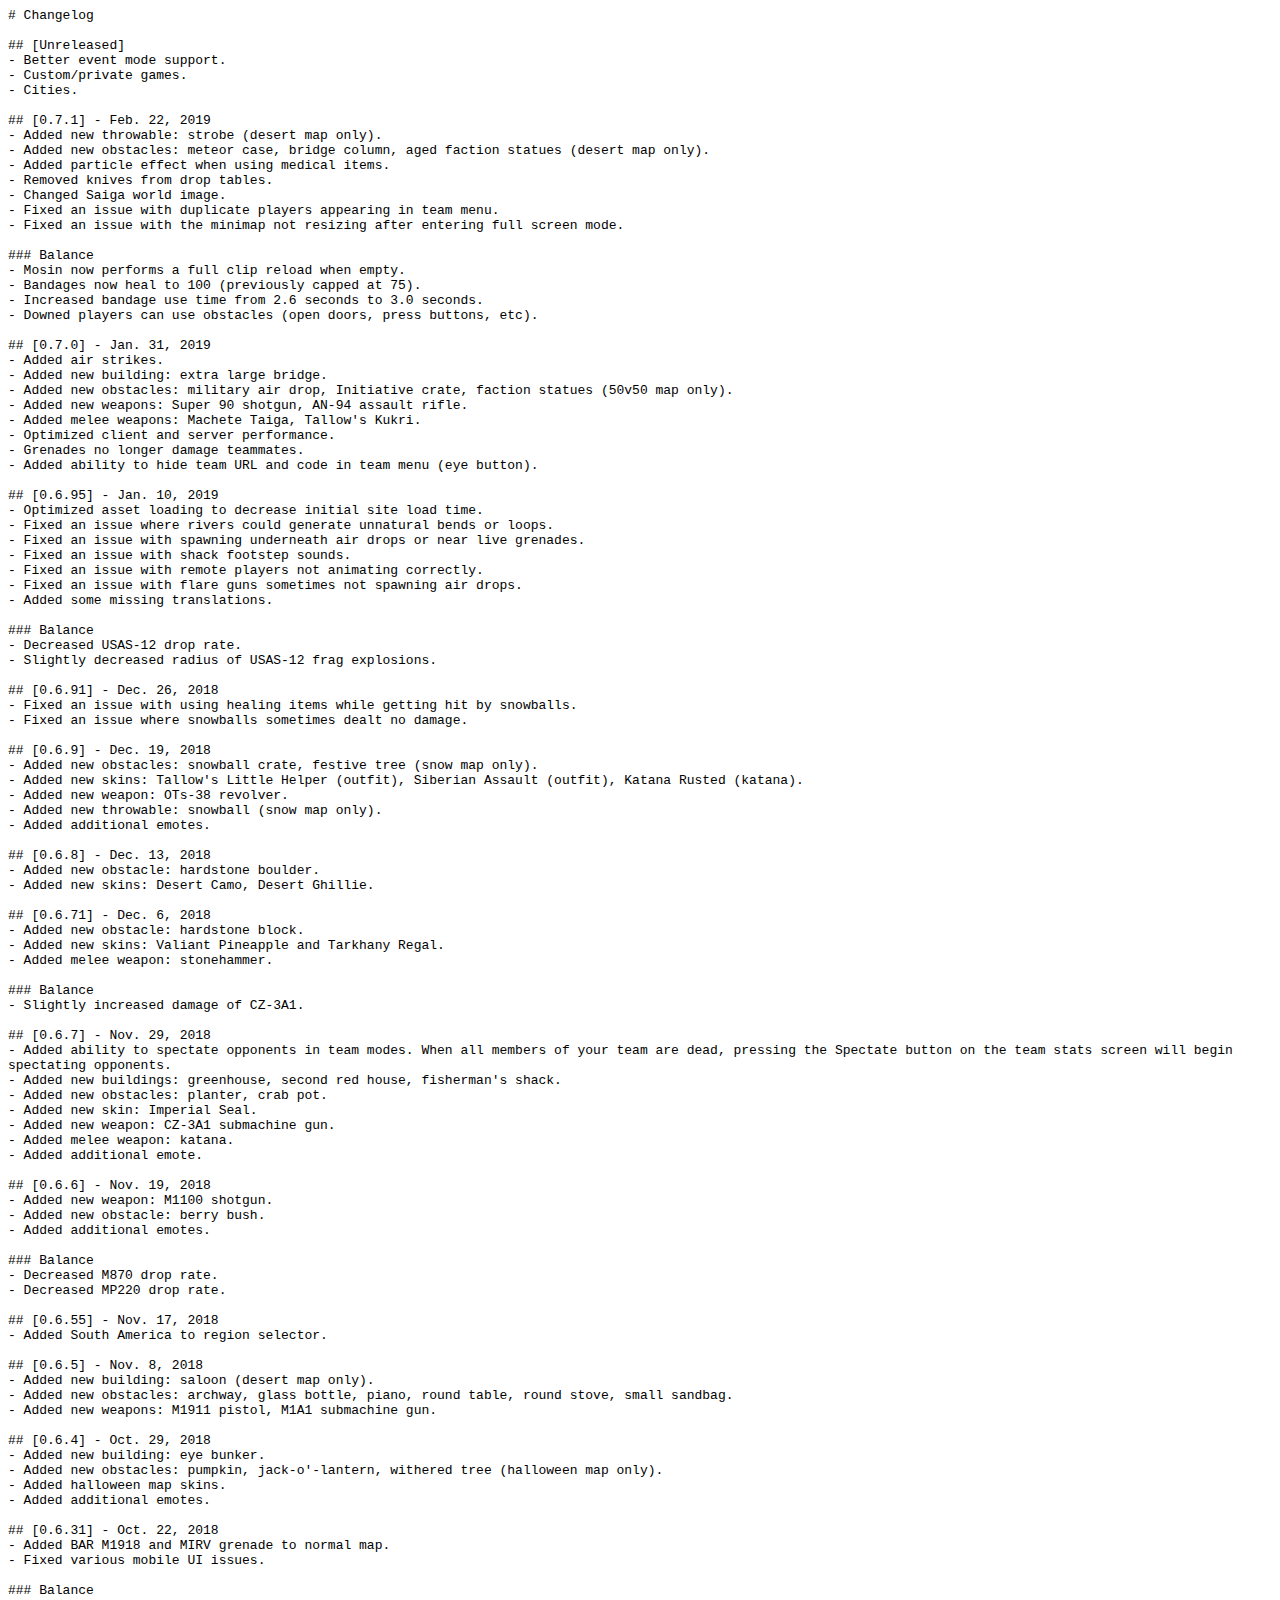
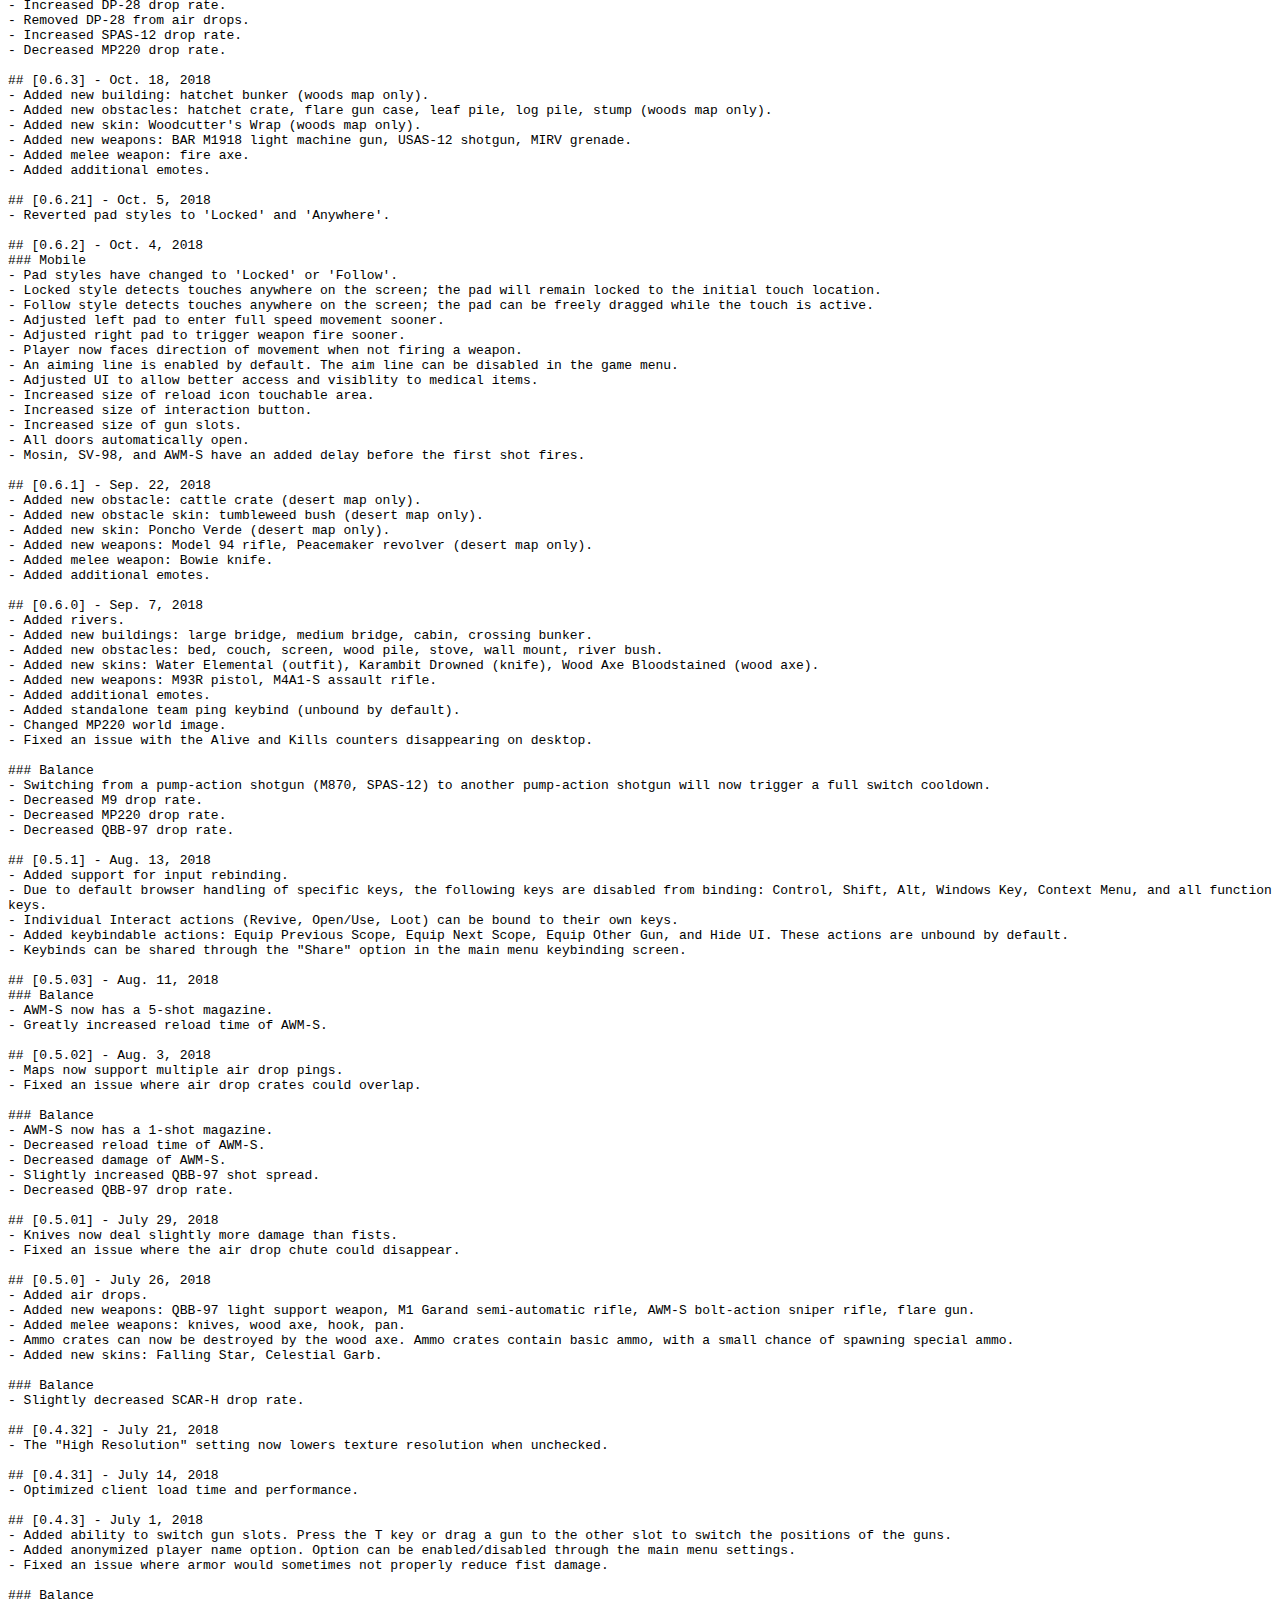
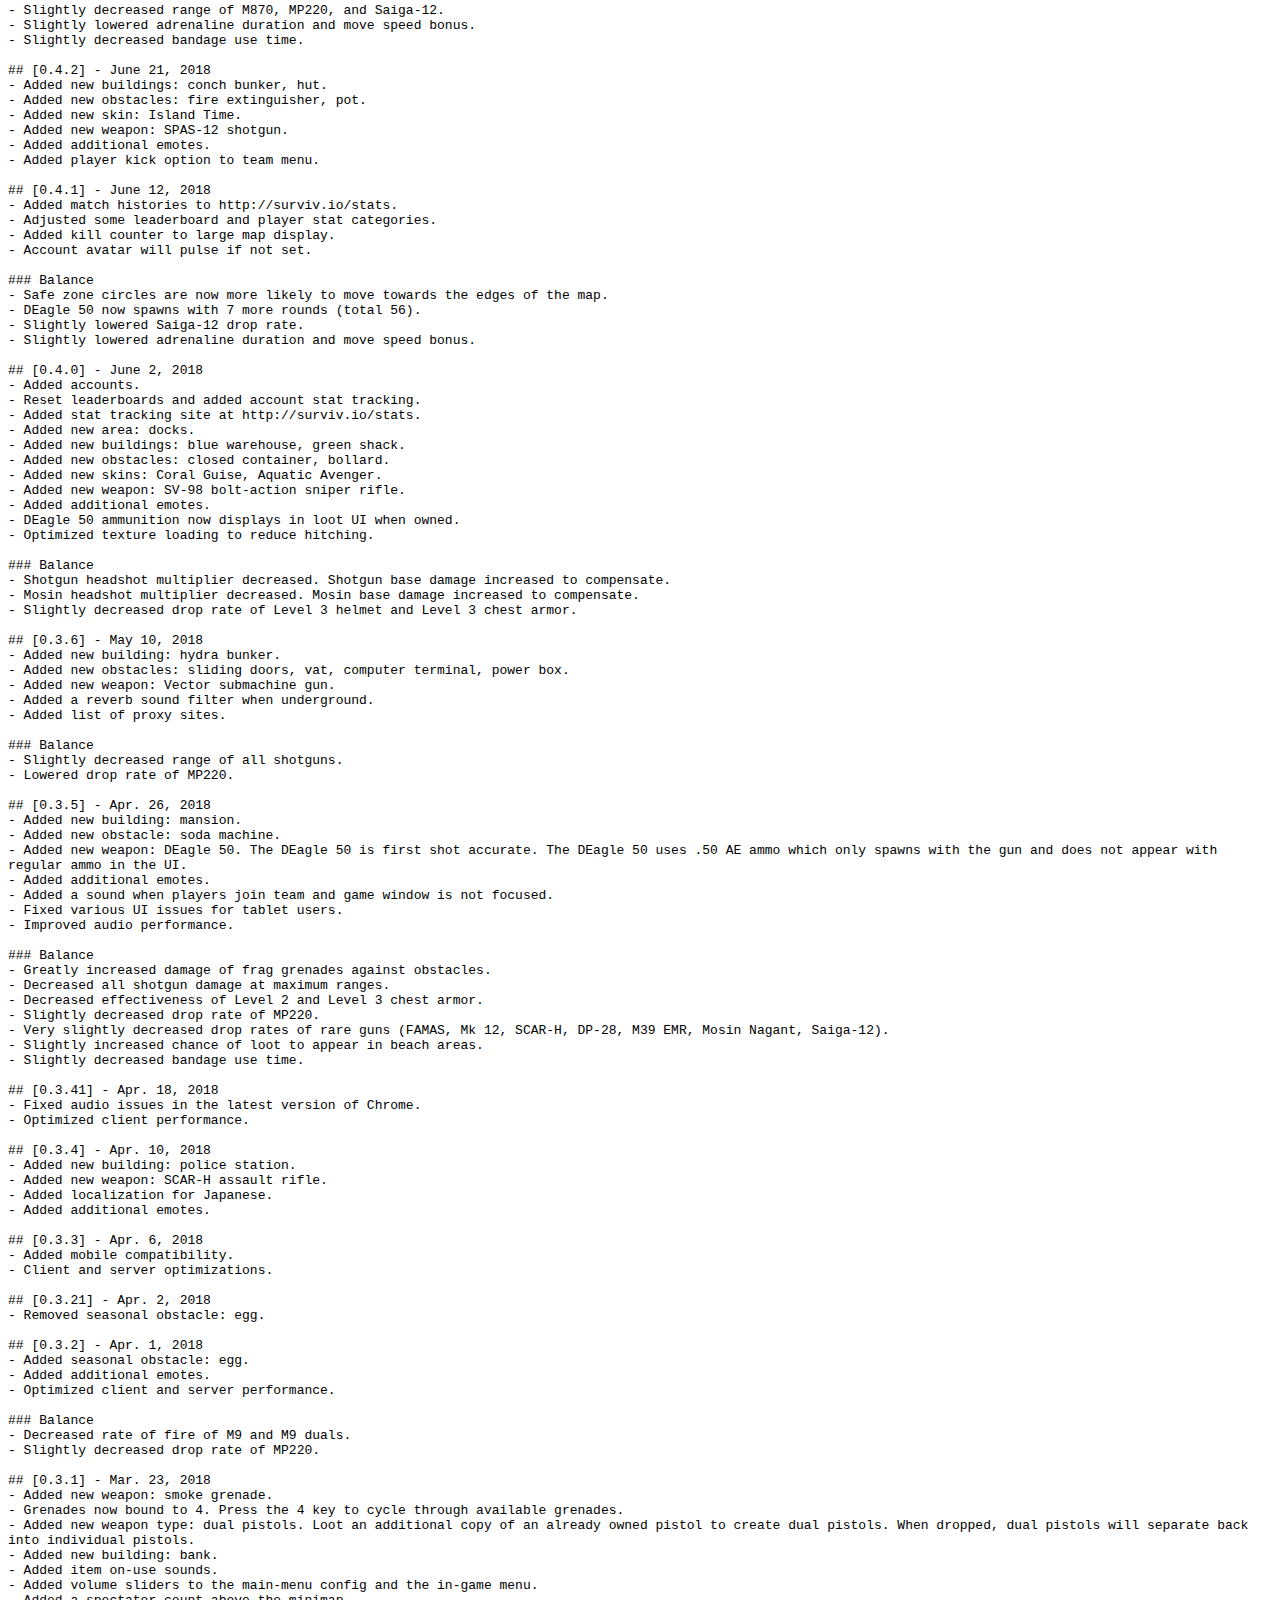
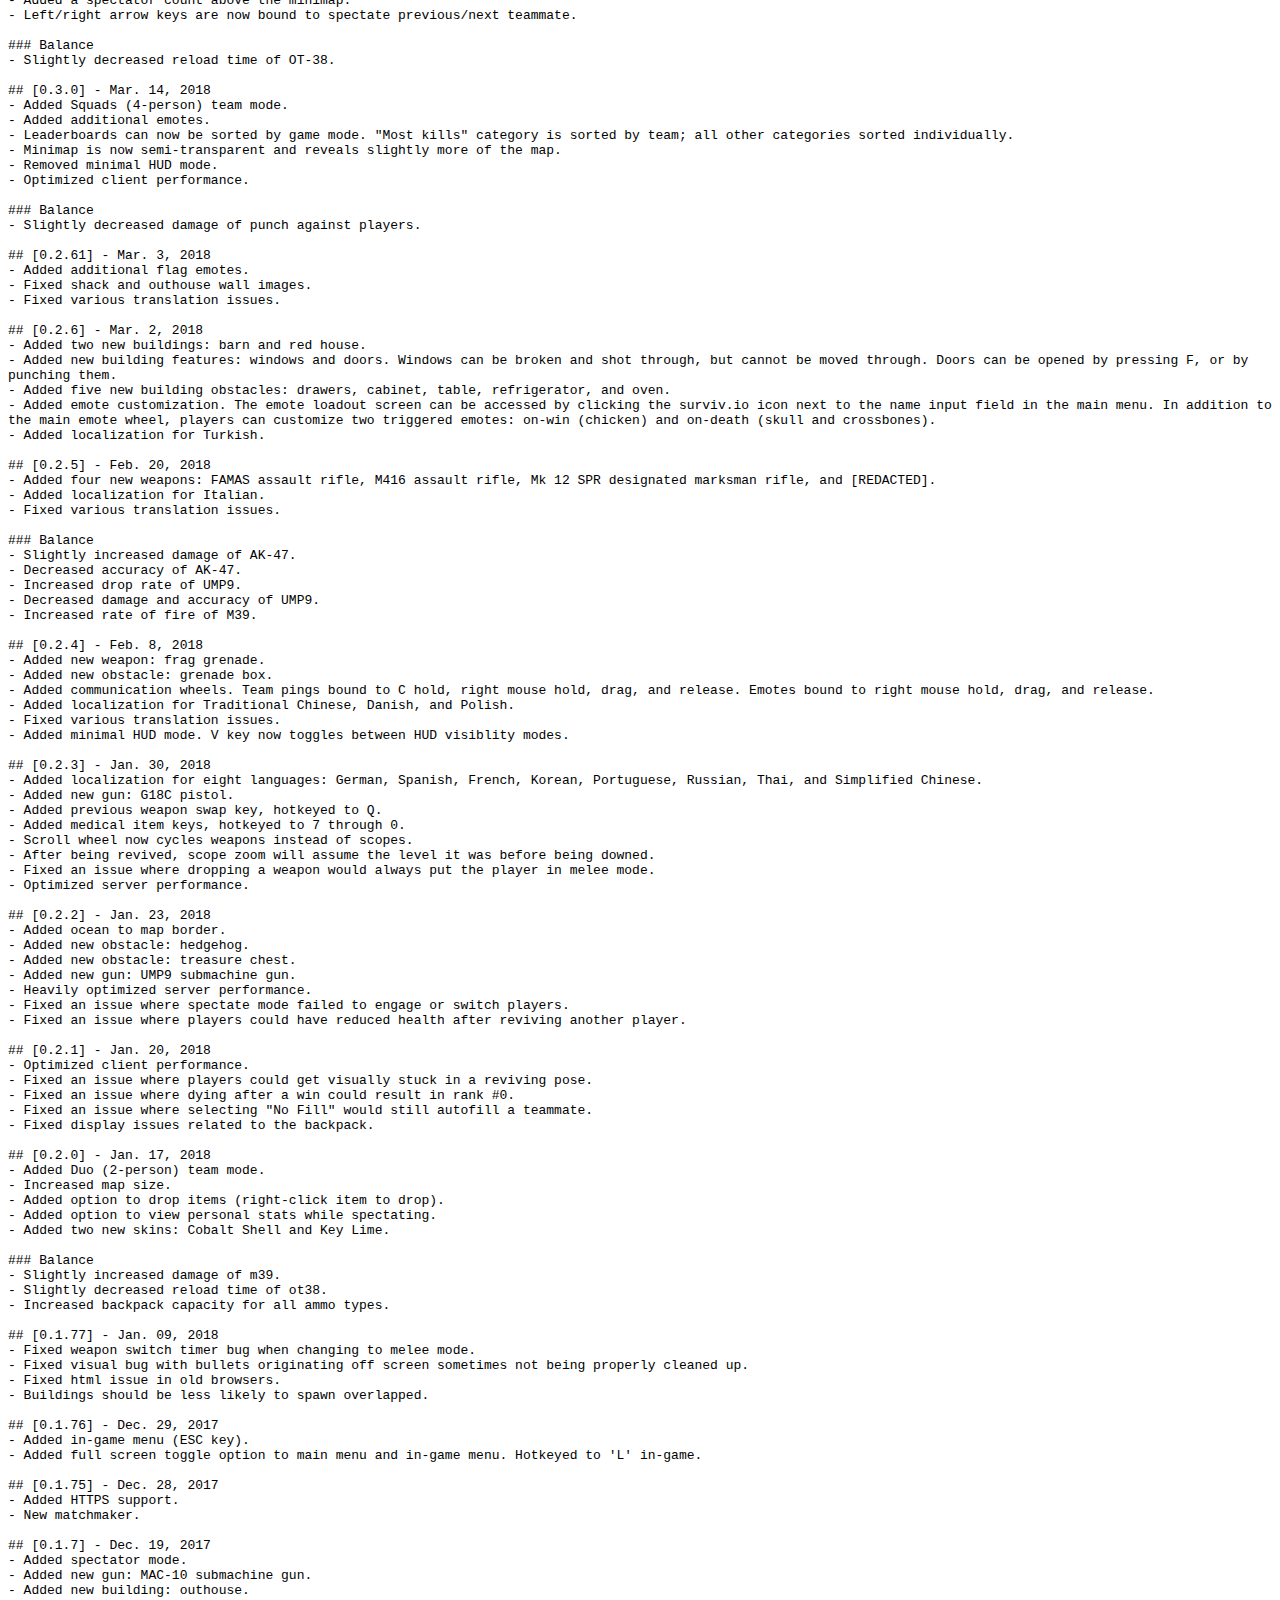
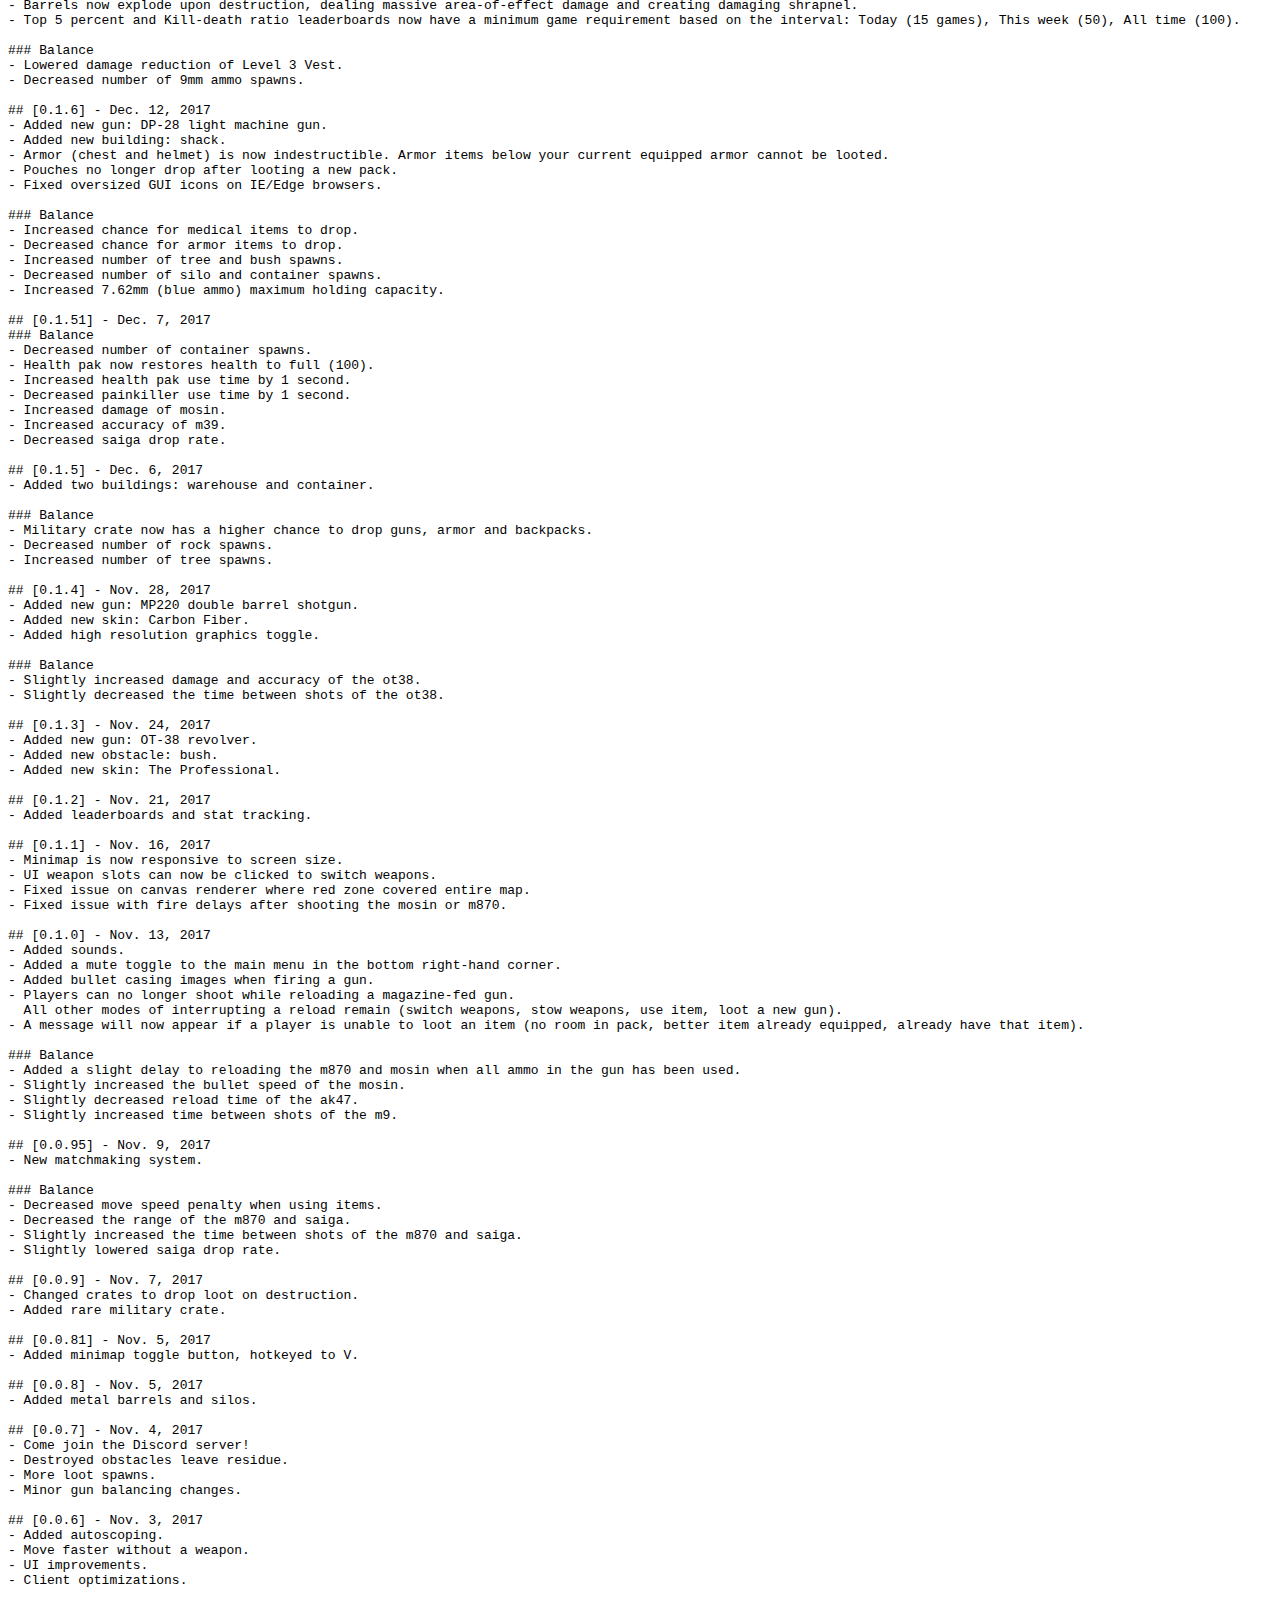
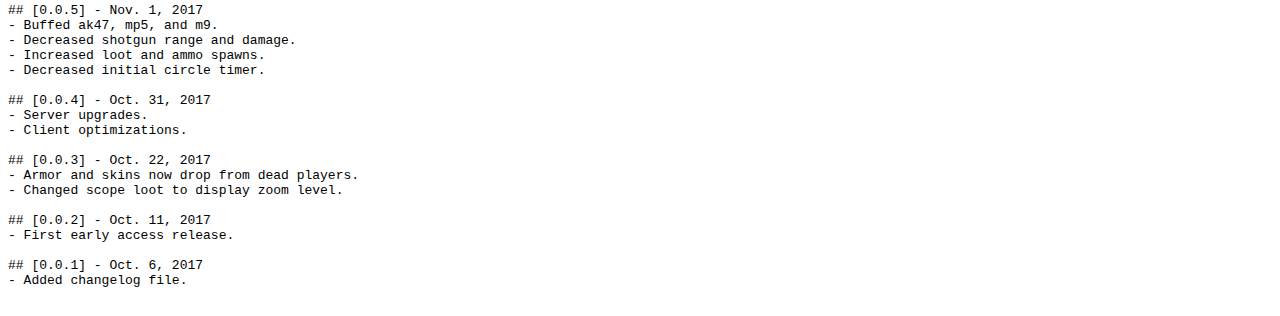
<file: changelog.html>
<html>
  
<!-- Mirrored from parmainitiative.com/changelog.html by HTTrack Website Copier/3.x [XR&CO'2014], Mon, 04 Mar 2019 07:51:16 GMT -->
<head>
    <meta name="viewport" content="width=device-width, initial-scale=1.0">
    <style>html, body { background: white; color: black; }</style>
  </head>
  <body>
    <script>
     try {
       var config = JSON.parse(localStorage.getItem("surviv_config"));
       if (config.webview) {
         var a = document.createElement("a");
         var text = document.createTextNode("Go back");
         a.appendChild(document.createTextNode("Go back"));
         a.title = "Go back";
         a.href = "javascript:history.back()";
         document.body.appendChild(a);
       }
     } catch (e) { }
    </script>
    <pre style="word-wrap: break-word; white-space: pre-wrap;"># Changelog

## [Unreleased]
- Better event mode support.
- Custom/private games.
- Cities.

## [0.7.1] - Feb. 22, 2019
- Added new throwable: strobe (desert map only).
- Added new obstacles: meteor case, bridge column, aged faction statues (desert map only).
- Added particle effect when using medical items.
- Removed knives from drop tables.
- Changed Saiga world image.
- Fixed an issue with duplicate players appearing in team menu.
- Fixed an issue with the minimap not resizing after entering full screen mode.

### Balance
- Mosin now performs a full clip reload when empty.
- Bandages now heal to 100 (previously capped at 75).
- Increased bandage use time from 2.6 seconds to 3.0 seconds.
- Downed players can use obstacles (open doors, press buttons, etc).

## [0.7.0] - Jan. 31, 2019
- Added air strikes.
- Added new building: extra large bridge.
- Added new obstacles: military air drop, Initiative crate, faction statues (50v50 map only).
- Added new weapons: Super 90 shotgun, AN-94 assault rifle.
- Added melee weapons: Machete Taiga, Tallow's Kukri.
- Optimized client and server performance.
- Grenades no longer damage teammates.
- Added ability to hide team URL and code in team menu (eye button).

## [0.6.95] - Jan. 10, 2019
- Optimized asset loading to decrease initial site load time.
- Fixed an issue where rivers could generate unnatural bends or loops.
- Fixed an issue with spawning underneath air drops or near live grenades.
- Fixed an issue with shack footstep sounds.
- Fixed an issue with remote players not animating correctly.
- Fixed an issue with flare guns sometimes not spawning air drops.
- Added some missing translations.

### Balance
- Decreased USAS-12 drop rate.
- Slightly decreased radius of USAS-12 frag explosions.

## [0.6.91] - Dec. 26, 2018
- Fixed an issue with using healing items while getting hit by snowballs.
- Fixed an issue where snowballs sometimes dealt no damage.

## [0.6.9] - Dec. 19, 2018
- Added new obstacles: snowball crate, festive tree (snow map only).
- Added new skins: Tallow's Little Helper (outfit), Siberian Assault (outfit), Katana Rusted (katana).
- Added new weapon: OTs-38 revolver.
- Added new throwable: snowball (snow map only).
- Added additional emotes.

## [0.6.8] - Dec. 13, 2018
- Added new obstacle: hardstone boulder.
- Added new skins: Desert Camo, Desert Ghillie.

## [0.6.71] - Dec. 6, 2018
- Added new obstacle: hardstone block.
- Added new skins: Valiant Pineapple and Tarkhany Regal.
- Added melee weapon: stonehammer.

### Balance
- Slightly increased damage of CZ-3A1.

## [0.6.7] - Nov. 29, 2018
- Added ability to spectate opponents in team modes. When all members of your team are dead, pressing the Spectate button on the team stats screen will begin spectating opponents.
- Added new buildings: greenhouse, second red house, fisherman's shack.
- Added new obstacles: planter, crab pot.
- Added new skin: Imperial Seal.
- Added new weapon: CZ-3A1 submachine gun.
- Added melee weapon: katana.
- Added additional emote.

## [0.6.6] - Nov. 19, 2018
- Added new weapon: M1100 shotgun.
- Added new obstacle: berry bush.
- Added additional emotes.

### Balance
- Decreased M870 drop rate.
- Decreased MP220 drop rate.

## [0.6.55] - Nov. 17, 2018
- Added South America to region selector.

## [0.6.5] - Nov. 8, 2018
- Added new building: saloon (desert map only).
- Added new obstacles: archway, glass bottle, piano, round table, round stove, small sandbag.
- Added new weapons: M1911 pistol, M1A1 submachine gun.

## [0.6.4] - Oct. 29, 2018
- Added new building: eye bunker.
- Added new obstacles: pumpkin, jack-o'-lantern, withered tree (halloween map only).
- Added halloween map skins.
- Added additional emotes.

## [0.6.31] - Oct. 22, 2018
- Added BAR M1918 and MIRV grenade to normal map.
- Fixed various mobile UI issues.

### Balance
- Increased DP-28 drop rate.
- Removed DP-28 from air drops.
- Increased SPAS-12 drop rate.
- Decreased MP220 drop rate.

## [0.6.3] - Oct. 18, 2018
- Added new building: hatchet bunker (woods map only).
- Added new obstacles: hatchet crate, flare gun case, leaf pile, log pile, stump (woods map only).
- Added new skin: Woodcutter's Wrap (woods map only).
- Added new weapons: BAR M1918 light machine gun, USAS-12 shotgun, MIRV grenade.
- Added melee weapon: fire axe.
- Added additional emotes.

## [0.6.21] - Oct. 5, 2018
- Reverted pad styles to 'Locked' and 'Anywhere'.

## [0.6.2] - Oct. 4, 2018
### Mobile
- Pad styles have changed to 'Locked' or 'Follow'.
- Locked style detects touches anywhere on the screen; the pad will remain locked to the initial touch location.
- Follow style detects touches anywhere on the screen; the pad can be freely dragged while the touch is active.
- Adjusted left pad to enter full speed movement sooner.
- Adjusted right pad to trigger weapon fire sooner.
- Player now faces direction of movement when not firing a weapon.
- An aiming line is enabled by default. The aim line can be disabled in the game menu.
- Adjusted UI to allow better access and visiblity to medical items.
- Increased size of reload icon touchable area.
- Increased size of interaction button.
- Increased size of gun slots.
- All doors automatically open.
- Mosin, SV-98, and AWM-S have an added delay before the first shot fires.

## [0.6.1] - Sep. 22, 2018
- Added new obstacle: cattle crate (desert map only).
- Added new obstacle skin: tumbleweed bush (desert map only).
- Added new skin: Poncho Verde (desert map only).
- Added new weapons: Model 94 rifle, Peacemaker revolver (desert map only).
- Added melee weapon: Bowie knife.
- Added additional emotes.

## [0.6.0] - Sep. 7, 2018
- Added rivers.
- Added new buildings: large bridge, medium bridge, cabin, crossing bunker.
- Added new obstacles: bed, couch, screen, wood pile, stove, wall mount, river bush.
- Added new skins: Water Elemental (outfit), Karambit Drowned (knife), Wood Axe Bloodstained (wood axe).
- Added new weapons: M93R pistol, M4A1-S assault rifle.
- Added additional emotes.
- Added standalone team ping keybind (unbound by default).
- Changed MP220 world image.
- Fixed an issue with the Alive and Kills counters disappearing on desktop.

### Balance
- Switching from a pump-action shotgun (M870, SPAS-12) to another pump-action shotgun will now trigger a full switch cooldown.
- Decreased M9 drop rate.
- Decreased MP220 drop rate.
- Decreased QBB-97 drop rate.

## [0.5.1] - Aug. 13, 2018
- Added support for input rebinding.
- Due to default browser handling of specific keys, the following keys are disabled from binding: Control, Shift, Alt, Windows Key, Context Menu, and all function keys.
- Individual Interact actions (Revive, Open/Use, Loot) can be bound to their own keys.
- Added keybindable actions: Equip Previous Scope, Equip Next Scope, Equip Other Gun, and Hide UI. These actions are unbound by default.
- Keybinds can be shared through the "Share" option in the main menu keybinding screen.

## [0.5.03] - Aug. 11, 2018
### Balance
- AWM-S now has a 5-shot magazine.
- Greatly increased reload time of AWM-S.

## [0.5.02] - Aug. 3, 2018
- Maps now support multiple air drop pings.
- Fixed an issue where air drop crates could overlap.

### Balance
- AWM-S now has a 1-shot magazine.
- Decreased reload time of AWM-S.
- Decreased damage of AWM-S.
- Slightly increased QBB-97 shot spread.
- Decreased QBB-97 drop rate.

## [0.5.01] - July 29, 2018
- Knives now deal slightly more damage than fists.
- Fixed an issue where the air drop chute could disappear.

## [0.5.0] - July 26, 2018
- Added air drops.
- Added new weapons: QBB-97 light support weapon, M1 Garand semi-automatic rifle, AWM-S bolt-action sniper rifle, flare gun.
- Added melee weapons: knives, wood axe, hook, pan.
- Ammo crates can now be destroyed by the wood axe. Ammo crates contain basic ammo, with a small chance of spawning special ammo.
- Added new skins: Falling Star, Celestial Garb.

### Balance
- Slightly decreased SCAR-H drop rate.

## [0.4.32] - July 21, 2018
- The "High Resolution" setting now lowers texture resolution when unchecked.

## [0.4.31] - July 14, 2018
- Optimized client load time and performance.

## [0.4.3] - July 1, 2018
- Added ability to switch gun slots. Press the T key or drag a gun to the other slot to switch the positions of the guns.
- Added anonymized player name option. Option can be enabled/disabled through the main menu settings.
- Fixed an issue where armor would sometimes not properly reduce fist damage.

### Balance
- Slightly decreased range of M870, MP220, and Saiga-12.
- Slightly lowered adrenaline duration and move speed bonus.
- Slightly decreased bandage use time.

## [0.4.2] - June 21, 2018
- Added new buildings: conch bunker, hut.
- Added new obstacles: fire extinguisher, pot.
- Added new skin: Island Time.
- Added new weapon: SPAS-12 shotgun.
- Added additional emotes.
- Added player kick option to team menu.

## [0.4.1] - June 12, 2018
- Added match histories to http://surviv.io/stats.
- Adjusted some leaderboard and player stat categories.
- Added kill counter to large map display.
- Account avatar will pulse if not set.

### Balance
- Safe zone circles are now more likely to move towards the edges of the map.
- DEagle 50 now spawns with 7 more rounds (total 56).
- Slightly lowered Saiga-12 drop rate.
- Slightly lowered adrenaline duration and move speed bonus.

## [0.4.0] - June 2, 2018
- Added accounts.
- Reset leaderboards and added account stat tracking.
- Added stat tracking site at http://surviv.io/stats.
- Added new area: docks.
- Added new buildings: blue warehouse, green shack.
- Added new obstacles: closed container, bollard.
- Added new skins: Coral Guise, Aquatic Avenger.
- Added new weapon: SV-98 bolt-action sniper rifle.
- Added additional emotes.
- DEagle 50 ammunition now displays in loot UI when owned.
- Optimized texture loading to reduce hitching.

### Balance
- Shotgun headshot multiplier decreased. Shotgun base damage increased to compensate.
- Mosin headshot multiplier decreased. Mosin base damage increased to compensate.
- Slightly decreased drop rate of Level 3 helmet and Level 3 chest armor.

## [0.3.6] - May 10, 2018
- Added new building: hydra bunker.
- Added new obstacles: sliding doors, vat, computer terminal, power box.
- Added new weapon: Vector submachine gun.
- Added a reverb sound filter when underground.
- Added list of proxy sites.

### Balance
- Slightly decreased range of all shotguns.
- Lowered drop rate of MP220.

## [0.3.5] - Apr. 26, 2018
- Added new building: mansion.
- Added new obstacle: soda machine.
- Added new weapon: DEagle 50. The DEagle 50 is first shot accurate. The DEagle 50 uses .50 AE ammo which only spawns with the gun and does not appear with regular ammo in the UI.
- Added additional emotes.
- Added a sound when players join team and game window is not focused.
- Fixed various UI issues for tablet users.
- Improved audio performance.

### Balance
- Greatly increased damage of frag grenades against obstacles.
- Decreased all shotgun damage at maximum ranges.
- Decreased effectiveness of Level 2 and Level 3 chest armor.
- Slightly decreased drop rate of MP220.
- Very slightly decreased drop rates of rare guns (FAMAS, Mk 12, SCAR-H, DP-28, M39 EMR, Mosin Nagant, Saiga-12).
- Slightly increased chance of loot to appear in beach areas.
- Slightly decreased bandage use time.

## [0.3.41] - Apr. 18, 2018
- Fixed audio issues in the latest version of Chrome.
- Optimized client performance.

## [0.3.4] - Apr. 10, 2018
- Added new building: police station.
- Added new weapon: SCAR-H assault rifle.
- Added localization for Japanese.
- Added additional emotes.

## [0.3.3] - Apr. 6, 2018
- Added mobile compatibility.
- Client and server optimizations.

## [0.3.21] - Apr. 2, 2018
- Removed seasonal obstacle: egg.

## [0.3.2] - Apr. 1, 2018
- Added seasonal obstacle: egg.
- Added additional emotes.
- Optimized client and server performance.

### Balance
- Decreased rate of fire of M9 and M9 duals.
- Slightly decreased drop rate of MP220.

## [0.3.1] - Mar. 23, 2018
- Added new weapon: smoke grenade.
- Grenades now bound to 4. Press the 4 key to cycle through available grenades.
- Added new weapon type: dual pistols. Loot an additional copy of an already owned pistol to create dual pistols. When dropped, dual pistols will separate back into individual pistols.
- Added new building: bank.
- Added item on-use sounds.
- Added volume sliders to the main-menu config and the in-game menu.
- Added a spectator count above the minimap.
- Left/right arrow keys are now bound to spectate previous/next teammate.

### Balance
- Slightly decreased reload time of OT-38.

## [0.3.0] - Mar. 14, 2018
- Added Squads (4-person) team mode.
- Added additional emotes.
- Leaderboards can now be sorted by game mode. "Most kills" category is sorted by team; all other categories sorted individually.
- Minimap is now semi-transparent and reveals slightly more of the map.
- Removed minimal HUD mode.
- Optimized client performance.

### Balance
- Slightly decreased damage of punch against players.

## [0.2.61] - Mar. 3, 2018
- Added additional flag emotes.
- Fixed shack and outhouse wall images.
- Fixed various translation issues.

## [0.2.6] - Mar. 2, 2018
- Added two new buildings: barn and red house.
- Added new building features: windows and doors. Windows can be broken and shot through, but cannot be moved through. Doors can be opened by pressing F, or by punching them.
- Added five new building obstacles: drawers, cabinet, table, refrigerator, and oven.
- Added emote customization. The emote loadout screen can be accessed by clicking the surviv.io icon next to the name input field in the main menu. In addition to the main emote wheel, players can customize two triggered emotes: on-win (chicken) and on-death (skull and crossbones).
- Added localization for Turkish.

## [0.2.5] - Feb. 20, 2018
- Added four new weapons: FAMAS assault rifle, M416 assault rifle, Mk 12 SPR designated marksman rifle, and [REDACTED].
- Added localization for Italian.
- Fixed various translation issues.

### Balance
- Slightly increased damage of AK-47.
- Decreased accuracy of AK-47.
- Increased drop rate of UMP9.
- Decreased damage and accuracy of UMP9.
- Increased rate of fire of M39.

## [0.2.4] - Feb. 8, 2018
- Added new weapon: frag grenade.
- Added new obstacle: grenade box.
- Added communication wheels. Team pings bound to C hold, right mouse hold, drag, and release. Emotes bound to right mouse hold, drag, and release.
- Added localization for Traditional Chinese, Danish, and Polish.
- Fixed various translation issues.
- Added minimal HUD mode. V key now toggles between HUD visiblity modes.

## [0.2.3] - Jan. 30, 2018
- Added localization for eight languages: German, Spanish, French, Korean, Portuguese, Russian, Thai, and Simplified Chinese.
- Added new gun: G18C pistol.
- Added previous weapon swap key, hotkeyed to Q.
- Added medical item keys, hotkeyed to 7 through 0.
- Scroll wheel now cycles weapons instead of scopes.
- After being revived, scope zoom will assume the level it was before being downed.
- Fixed an issue where dropping a weapon would always put the player in melee mode.
- Optimized server performance.

## [0.2.2] - Jan. 23, 2018
- Added ocean to map border.
- Added new obstacle: hedgehog.
- Added new obstacle: treasure chest.
- Added new gun: UMP9 submachine gun.
- Heavily optimized server performance.
- Fixed an issue where spectate mode failed to engage or switch players.
- Fixed an issue where players could have reduced health after reviving another player.

## [0.2.1] - Jan. 20, 2018
- Optimized client performance.
- Fixed an issue where players could get visually stuck in a reviving pose.
- Fixed an issue where dying after a win could result in rank #0.
- Fixed an issue where selecting "No Fill" would still autofill a teammate.
- Fixed display issues related to the backpack.

## [0.2.0] - Jan. 17, 2018
- Added Duo (2-person) team mode.
- Increased map size.
- Added option to drop items (right-click item to drop).
- Added option to view personal stats while spectating.
- Added two new skins: Cobalt Shell and Key Lime.

### Balance
- Slightly increased damage of m39.
- Slightly decreased reload time of ot38.
- Increased backpack capacity for all ammo types.

## [0.1.77] - Jan. 09, 2018
- Fixed weapon switch timer bug when changing to melee mode.
- Fixed visual bug with bullets originating off screen sometimes not being properly cleaned up.
- Fixed html issue in old browsers.
- Buildings should be less likely to spawn overlapped.

## [0.1.76] - Dec. 29, 2017
- Added in-game menu (ESC key).
- Added full screen toggle option to main menu and in-game menu. Hotkeyed to 'L' in-game.

## [0.1.75] - Dec. 28, 2017
- Added HTTPS support.
- New matchmaker.

## [0.1.7] - Dec. 19, 2017
- Added spectator mode.
- Added new gun: MAC-10 submachine gun.
- Added new building: outhouse.
- Barrels now explode upon destruction, dealing massive area-of-effect damage and creating damaging shrapnel.
- Top 5 percent and Kill-death ratio leaderboards now have a minimum game requirement based on the interval: Today (15 games), This week (50), All time (100).

### Balance
- Lowered damage reduction of Level 3 Vest.
- Decreased number of 9mm ammo spawns.

## [0.1.6] - Dec. 12, 2017
- Added new gun: DP-28 light machine gun.
- Added new building: shack.
- Armor (chest and helmet) is now indestructible. Armor items below your current equipped armor cannot be looted.
- Pouches no longer drop after looting a new pack.
- Fixed oversized GUI icons on IE/Edge browsers.

### Balance
- Increased chance for medical items to drop.
- Decreased chance for armor items to drop.
- Increased number of tree and bush spawns.
- Decreased number of silo and container spawns.
- Increased 7.62mm (blue ammo) maximum holding capacity.

## [0.1.51] - Dec. 7, 2017
### Balance
- Decreased number of container spawns.
- Health pak now restores health to full (100).
- Increased health pak use time by 1 second.
- Decreased painkiller use time by 1 second.
- Increased damage of mosin.
- Increased accuracy of m39.
- Decreased saiga drop rate.

## [0.1.5] - Dec. 6, 2017
- Added two buildings: warehouse and container.

### Balance
- Military crate now has a higher chance to drop guns, armor and backpacks.
- Decreased number of rock spawns.
- Increased number of tree spawns.

## [0.1.4] - Nov. 28, 2017
- Added new gun: MP220 double barrel shotgun.
- Added new skin: Carbon Fiber.
- Added high resolution graphics toggle.

### Balance
- Slightly increased damage and accuracy of the ot38.
- Slightly decreased the time between shots of the ot38.

## [0.1.3] - Nov. 24, 2017
- Added new gun: OT-38 revolver.
- Added new obstacle: bush.
- Added new skin: The Professional.

## [0.1.2] - Nov. 21, 2017
- Added leaderboards and stat tracking.

## [0.1.1] - Nov. 16, 2017
- Minimap is now responsive to screen size.
- UI weapon slots can now be clicked to switch weapons.
- Fixed issue on canvas renderer where red zone covered entire map.
- Fixed issue with fire delays after shooting the mosin or m870.

## [0.1.0] - Nov. 13, 2017
- Added sounds.
- Added a mute toggle to the main menu in the bottom right-hand corner.
- Added bullet casing images when firing a gun.
- Players can no longer shoot while reloading a magazine-fed gun.
  All other modes of interrupting a reload remain (switch weapons, stow weapons, use item, loot a new gun).
- A message will now appear if a player is unable to loot an item (no room in pack, better item already equipped, already have that item).

### Balance
- Added a slight delay to reloading the m870 and mosin when all ammo in the gun has been used.
- Slightly increased the bullet speed of the mosin.
- Slightly decreased reload time of the ak47.
- Slightly increased time between shots of the m9.

## [0.0.95] - Nov. 9, 2017
- New matchmaking system.

### Balance
- Decreased move speed penalty when using items.
- Decreased the range of the m870 and saiga.
- Slightly increased the time between shots of the m870 and saiga.
- Slightly lowered saiga drop rate.

## [0.0.9] - Nov. 7, 2017
- Changed crates to drop loot on destruction.
- Added rare military crate.

## [0.0.81] - Nov. 5, 2017
- Added minimap toggle button, hotkeyed to V.

## [0.0.8] - Nov. 5, 2017
- Added metal barrels and silos.

## [0.0.7] - Nov. 4, 2017
- Come join the Discord server!
- Destroyed obstacles leave residue.
- More loot spawns.
- Minor gun balancing changes.

## [0.0.6] - Nov. 3, 2017
- Added autoscoping.
- Move faster without a weapon.
- UI improvements.
- Client optimizations.

## [0.0.5] - Nov. 1, 2017
- Buffed ak47, mp5, and m9.
- Decreased shotgun range and damage.
- Increased loot and ammo spawns.
- Decreased initial circle timer.

## [0.0.4] - Oct. 31, 2017
- Server upgrades.
- Client optimizations.

## [0.0.3] - Oct. 22, 2017
- Armor and skins now drop from dead players.
- Changed scope loot to display zoom level.

## [0.0.2] - Oct. 11, 2017
- First early access release.

## [0.0.1] - Oct. 6, 2017
- Added changelog file.
    </pre>
  </body>

<!-- Mirrored from parmainitiative.com/changelog.html by HTTrack Website Copier/3.x [XR&CO'2014], Mon, 04 Mar 2019 07:51:16 GMT -->
</html>
</file>
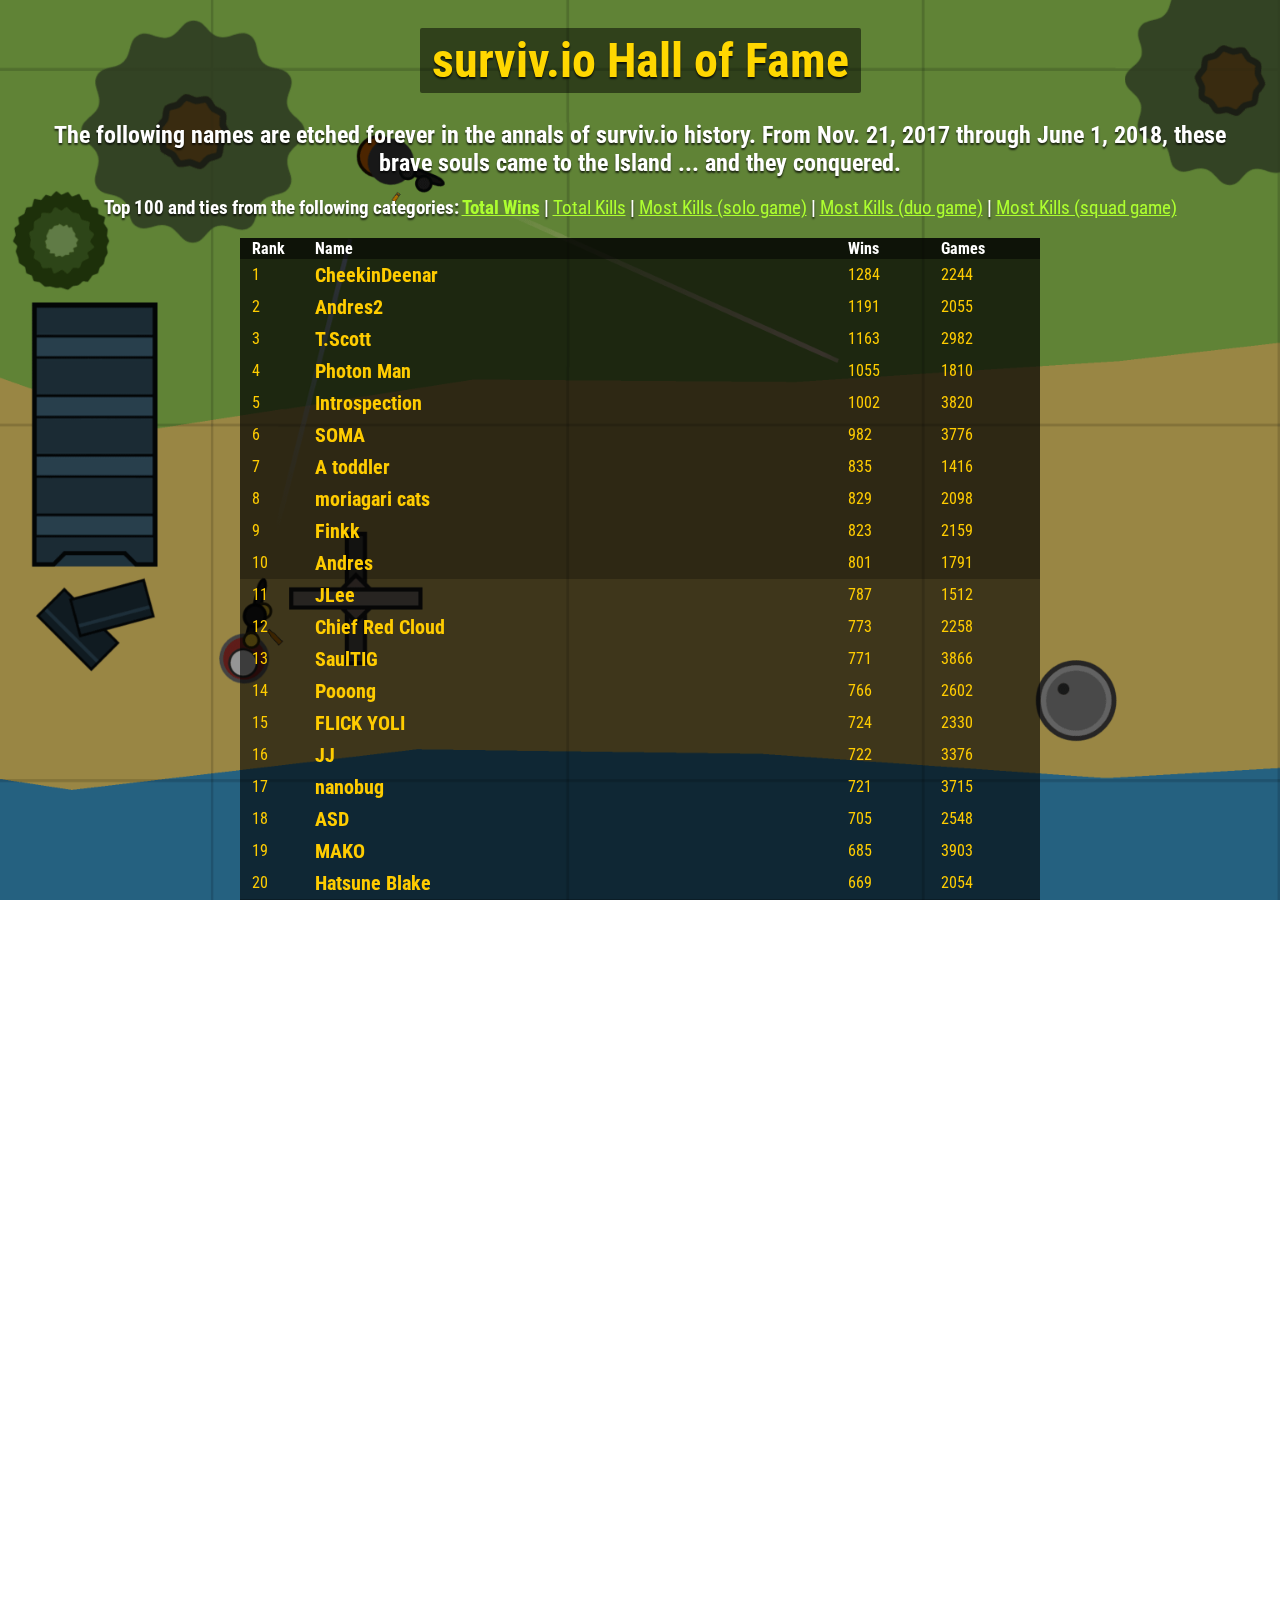
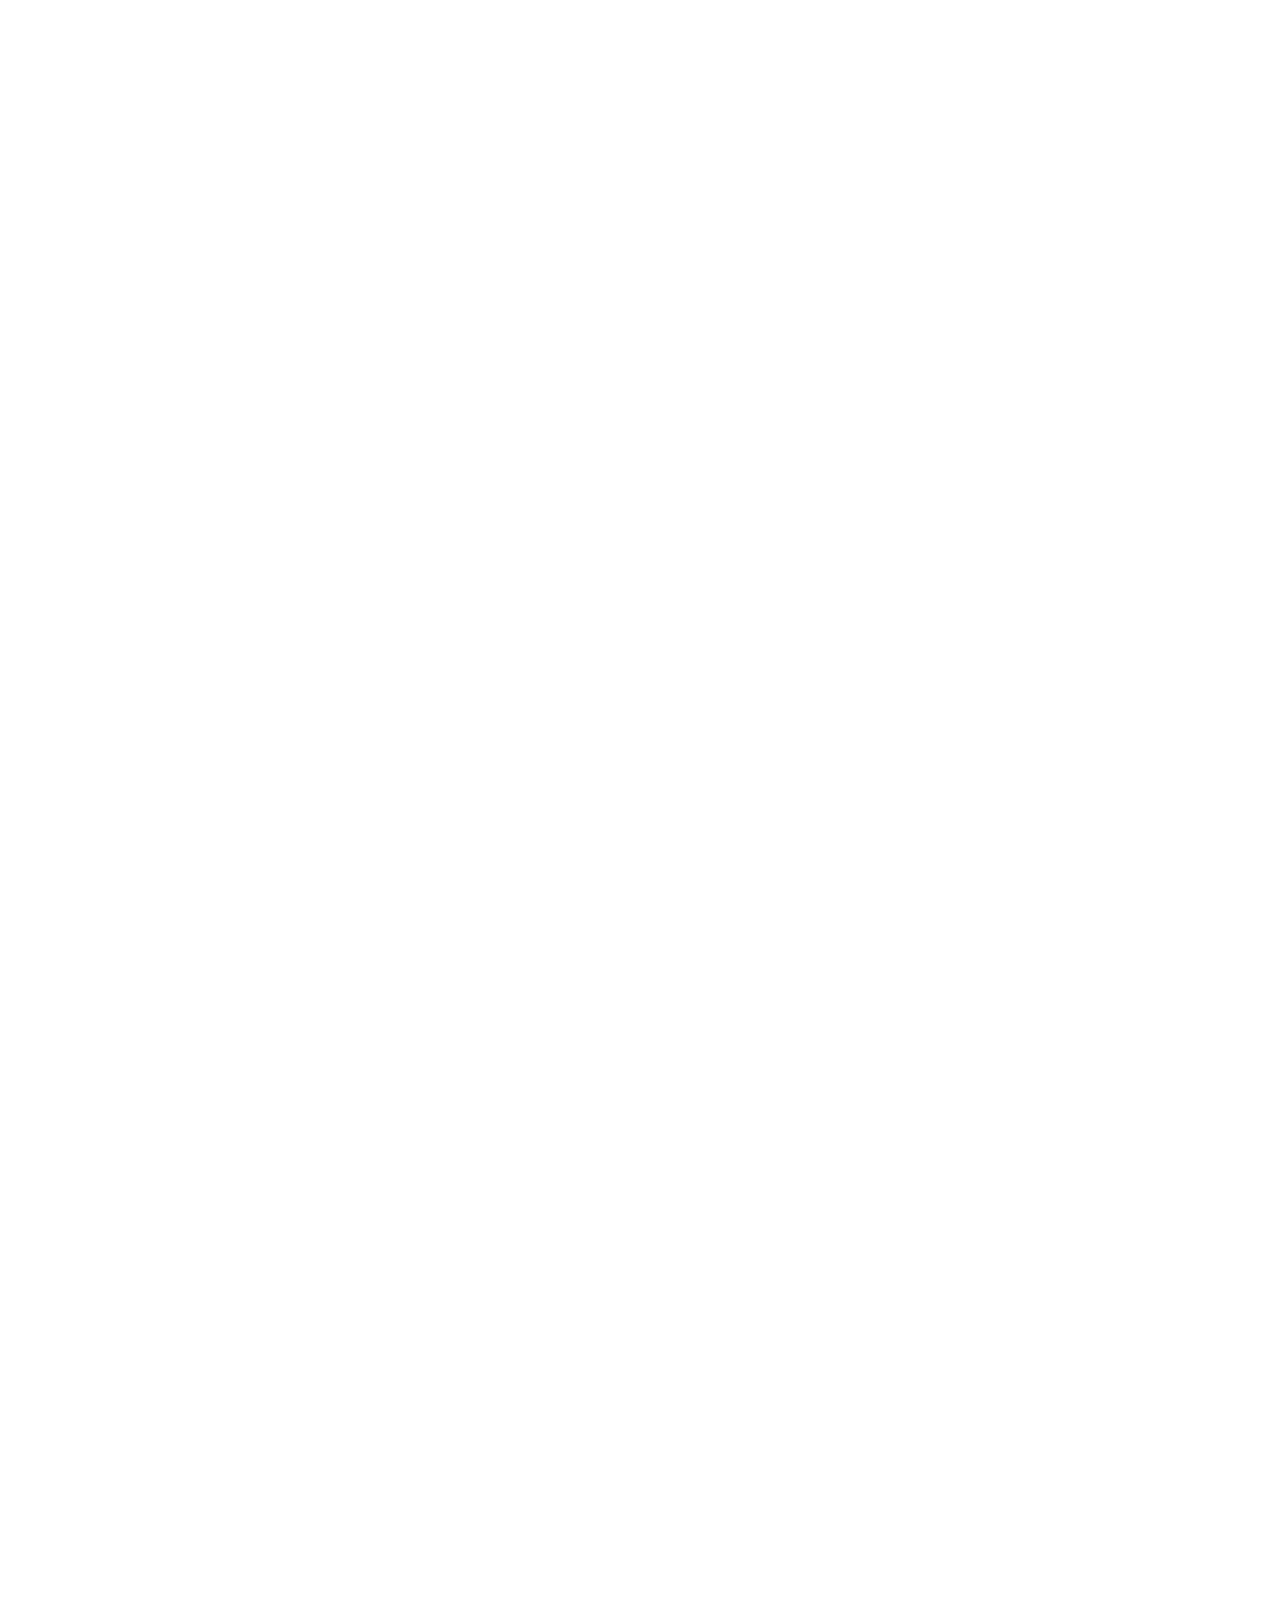
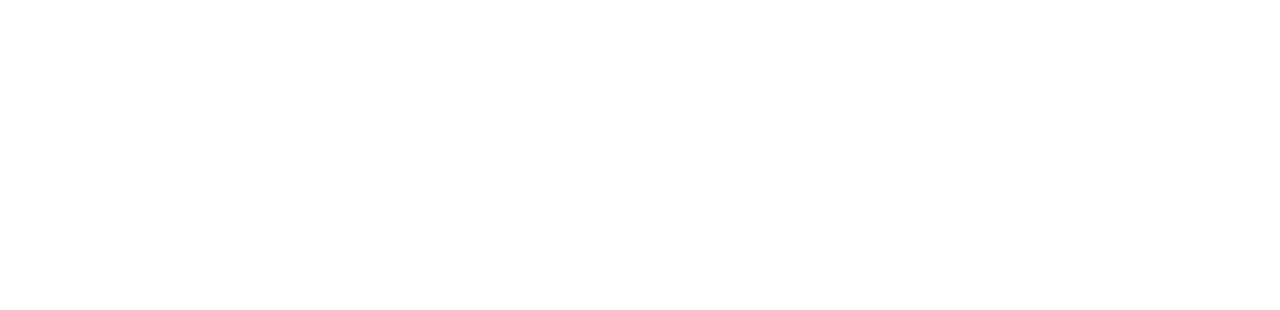
<file: hof.html>
<!doctype html>
<html lang='en'>
<html>

<!-- Mirrored from parmainitiative.com/hof.html by HTTrack Website Copier/3.x [XR&CO'2014], Mon, 04 Mar 2019 07:51:16 GMT -->
<head>
<title>surviv.io Hall of Fame</title>
<link href="https://fonts.googleapis.com/css?family=Roboto+Condensed:400,700" rel="stylesheet">
<style type="text/css">
html {
    height: 100%;
    margin: 0;
    padding: 0;
    overflow: hidden;
    width: 100%;
    background-image: url("img/hof_splash.png");
    background-repeat: no-repeat;
    background-size: cover;
}
body {
    background-color: rgba(0,0,0,0.25);
    font-family: 'Roboto Condensed', arial, sans-serif;
    bottom: 0px;
    left: 0px;
    margin: 0px;
    overflow-y: scroll;
    position: fixed;
    right: 0px;
    top: 0px;
    z-index: -1;

}

h1, h2, h3, h4 {
	color: white;
	margin-left: auto;
	margin-right: auto;
	text-align: center;
	text-shadow: 0 2px 2px rgba(0, 0, 0, 0.75);
	max-width: 1200px;
}

h1 {
	font-size: 48px;
}

h1 span {
	color: gold;
	background: rgba(0,0,0,0.5);
	border-radius: 2px;
	padding: 4px 12px;
}

p {
	color: white;
	text-align: center;
}
div.table-container {
	display: none;
}

h3.categories span {
	color: greenyellow;
	cursor: pointer;
	font-weight: normal;
	text-decoration: underline;
	text-shadow: none;
}
</style>
<script>
	function showFunction(elem, elem2) {
	    var x = document.getElementsByClassName("table-container");
		var i;
		for (i = 0; i < x.length; i++) {
		    x[i].style.display = "none";
		}
		document.getElementById(elem).style.display = 'block';

		var y = document.getElementsByClassName("cat-span");
		var j;
		for (j = 0; j < y.length; j++) {
		    y[j].style.fontWeight = "normal";
		}
		elem2.style.fontWeight = 'bold';
	}
</script>
</head>
<body>
<h1><span>surviv.io Hall of Fame</span></h1>
<h2>The following names are etched forever in the annals of surviv.io history. From Nov. 21, 2017 through June 1, 2018, these brave souls came to the Island ... and they conquered.</h2>
<h3 class='categories'>Top 100 and ties from the following categories: <span class='cat-span' style='font-weight:bold' onclick="showFunction('wins', this)">Total Wins</span> | <span class='cat-span' onclick="showFunction('total-kills', this)">Total Kills</span> | <span class='cat-span' onclick="showFunction('solo-kills', this)">Most Kills (solo game)</span> | <span class='cat-span' onclick="showFunction('duo-kills', this)">Most Kills (duo game)</span> | <span class='cat-span' onclick="showFunction('squad-kills', this)">Most Kills (squad game)</span></h3>
<style type="text/css">
	table.tableizer-table {
		font-size: 16px;
		background: rgba(0,0,0,0.0);
		border: none; 
		border-collapse: collapse;
		margin: auto;
		width: 800px;
		color: #ffcc00;
	} 
	.tableizer-table td {
		padding: 4px;
		padding-left: 12px;
		margin: 3px;
		border: none;
	}
	th:nth-child(1) {
		width: 50px;
	}
	th:nth-child(2) {
		width: 520px;
	}
	td:nth-child(2) {
		font-weight: bold;
		font-size: 20px;
	}
	.tableizer-table th {
		background-color: rgba(0,0,0,0.5); 
		color: #FFF;
		font-weight: bold;
		text-align: left;
		padding-left: 12px;
	}
	tr {
		background-color: rgba(0, 0, 0, 0.7);
	}
	tr:nth-child(20n+11), tr:nth-child(20n+12),
	tr:nth-child(20n+13), tr:nth-child(20n+14),
	tr:nth-child(20n+15), tr:nth-child(20n+16), tr:nth-child(20n+17),
	tr:nth-child(20n+18), tr:nth-child(20n+19), tr:nth-child(20n+20) {
		background-color: rgba(0, 0, 0, 0.6);
	}
</style>
<div id='solo-kills' class='table-container'>
	<table class="tableizer-table">
	<thead><tr class="tableizer-firstrow"><th>Rank</th><th>Name</th><th>Kills</th><th>Games</th></tr></thead><tbody>
	 <tr><td>1</td><td>kopi</td><td>31</td><td>100</td></tr>
	 <tr><td>2</td><td>Flames</td><td>29</td><td>1953</td></tr>
	 <tr><td>3</td><td>Riperinoi</td><td>28</td><td>23</td></tr>
	 <tr><td>4</td><td>whatever</td><td>28</td><td>363</td></tr>
	 <tr><td>5</td><td>AjsKold</td><td>27</td><td>35</td></tr>
	 <tr><td>6</td><td>boku tintin</td><td>27</td><td>209</td></tr>
	 <tr><td>7</td><td>boneless pizza</td><td>27</td><td>495</td></tr>
	 <tr><td>8</td><td>gu hum yai</td><td>27</td><td>21</td></tr>
	 <tr><td>9</td><td>gu hum yai</td><td>27</td><td>65</td></tr>
	 <tr><td>10</td><td>gu hum yai</td><td>27</td><td>54</td></tr>
	 <tr><td>11</td><td>motiomen</td><td>27</td><td>16</td></tr>
	 <tr><td>12</td><td>Superyoms</td><td>27</td><td>20</td></tr>
	 <tr><td>13</td><td>baken41</td><td>26</td><td>16</td></tr>
	 <tr><td>14</td><td>D_DD</td><td>26</td><td>9</td></tr>
	 <tr><td>15</td><td>.dds</td><td>26</td><td>722</td></tr>
	 <tr><td>16</td><td>Drainer</td><td>26</td><td>32</td></tr>
	 <tr><td>17</td><td>Gu Hum Yai</td><td>26</td><td>193</td></tr>
	 <tr><td>18</td><td>HighLifeYT</td><td>26</td><td>189</td></tr>
	 <tr><td>19</td><td>ILikeBlondeGirls</td><td>26</td><td>83</td></tr>
	 <tr><td>20</td><td>KATO JUN</td><td>26</td><td>24</td></tr>
	 <tr><td>21</td><td>Shadowhunter</td><td>26</td><td>114</td></tr>
	 <tr><td>22</td><td>tamagosama</td><td>26</td><td>113</td></tr>
	 <tr><td>23</td><td>a</td><td>25</td><td>10</td></tr>
	 <tr><td>24</td><td>aaaa</td><td>25</td><td>9</td></tr>
	 <tr><td>25</td><td>Ac why so !&&#</td><td>25</td><td>1</td></tr>
	 <tr><td>26</td><td>Andrew</td><td>25</td><td>54</td></tr>
	 <tr><td>27</td><td>barbarojas</td><td>25</td><td>141</td></tr>
	 <tr><td>28</td><td>best game na</td><td>25</td><td>1</td></tr>
	 <tr><td>29</td><td>Blefas</td><td>25</td><td>255</td></tr>
	 <tr><td>30</td><td>Bluexury</td><td>25</td><td>611</td></tr>
	 <tr><td>31</td><td>gu hum yai</td><td>25</td><td>43</td></tr>
	 <tr><td>32</td><td>gu hum yai</td><td>25</td><td>6</td></tr>
	 <tr><td>33</td><td>gu hum yai</td><td>25</td><td>44</td></tr>
	 <tr><td>34</td><td>HeHeXD</td><td>25</td><td>20</td></tr>
	 <tr><td>35</td><td>HumGuLek</td><td>25</td><td>7</td></tr>
	 <tr><td>36</td><td>jeff</td><td>25</td><td>5</td></tr>
	 <tr><td>37</td><td>Kirkmania</td><td>25</td><td>105</td></tr>
	 <tr><td>38</td><td>knot me daddy</td><td>25</td><td>339</td></tr>
	 <tr><td>39</td><td>LIFEHAX</td><td>25</td><td>285</td></tr>
	 <tr><td>40</td><td>motioz</td><td>25</td><td>80</td></tr>
	 <tr><td>41</td><td>rawegg</td><td>25</td><td>5</td></tr>
	 <tr><td>42</td><td>speedhax</td><td>25</td><td>266</td></tr>
	 <tr><td>43</td><td>TD KILLER</td><td>25</td><td>2</td></tr>
	 <tr><td>44</td><td>TheUniverse</td><td>25</td><td>12</td></tr>
	 <tr><td>45</td><td>TheWillyrex</td><td>25</td><td>18</td></tr>
	 <tr><td>46</td><td>Tijera TWO TIMES</td><td>25</td><td>600</td></tr>
	 <tr><td>47</td><td>Twtch.tv/Abomm77</td><td>25</td><td>263</td></tr>
	 <tr><td>48</td><td>w</td><td>25</td><td>40</td></tr>
	 <tr><td>49</td><td>xcraps</td><td>25</td><td>73</td></tr>
	 <tr><td>50</td><td>B I G G A Y </td><td>24</td><td>1443</td></tr>
	 <tr><td>51</td><td>choyd</td><td>24</td><td>11</td></tr>
	 <tr><td>52</td><td>DONTSHOOT</td><td>24</td><td>936</td></tr>
	 <tr><td>53</td><td>dosek t espanca</td><td>24</td><td>38</td></tr>
	 <tr><td>54</td><td>Gimppang</td><td>24</td><td>52</td></tr>
	 <tr><td>55</td><td>gu hum yai</td><td>24</td><td>45</td></tr>
	 <tr><td>56</td><td>IHÂ‹</td><td>24</td><td>123</td></tr>
	 <tr><td>57</td><td>Kappa</td><td>24</td><td>147</td></tr>
	 <tr><td>58</td><td>Mexthemen</td><td>24</td><td>540</td></tr>
	 <tr><td>59</td><td>motiokamo</td><td>24</td><td>22</td></tr>
	 <tr><td>60</td><td>mottiman.exe</td><td>24</td><td>19</td></tr>
	 <tr><td>61</td><td>mr.tiotion</td><td>24</td><td>22</td></tr>
	 <tr><td>62</td><td>not gayo</td><td>24</td><td>7</td></tr>
	 <tr><td>63</td><td>pancake</td><td>24</td><td>32</td></tr>
	 <tr><td>64</td><td>R8 Rev</td><td>24</td><td>24</td></tr>
	 <tr><td>65</td><td>Sakuraboy</td><td>24</td><td>30</td></tr>
	 <tr><td>66</td><td>SUSHi</td><td>24</td><td>1150</td></tr>
	 <tr><td>67</td><td>tankmatch.net</td><td>24</td><td>545</td></tr>
	 <tr><td>68</td><td>[TD]Mr-Universe</td><td>24</td><td>228</td></tr>
	 <tr><td>69</td><td>Tlq</td><td>24</td><td>314</td></tr>
	 <tr><td>70</td><td>unko</td><td>24</td><td>168</td></tr>
	 <tr><td>71</td><td>;</td><td>23</td><td>191</td></tr>
	 <tr><td>72</td><td>( . ) ( . )</td><td>23</td><td>100</td></tr>
	 <tr><td>73</td><td>777777</td><td>23</td><td>15</td></tr>
	 <tr><td>74</td><td>adamagedealer</td><td>23</td><td>377</td></tr>
	 <tr><td>75</td><td>Aesah</td><td>23</td><td>544</td></tr>
	 <tr><td>76</td><td>ahan</td><td>23</td><td>87</td></tr>
	 <tr><td>77</td><td>Bad boy</td><td>23</td><td>6</td></tr>
	 <tr><td>78</td><td>baken41</td><td>23</td><td>33</td></tr>
	 <tr><td>79</td><td>BojMa Hal</td><td>23</td><td>32</td></tr>
	 <tr><td>80</td><td>CHANCROID</td><td>23</td><td>1411</td></tr>
	 <tr><td>81</td><td>Deadelement173</td><td>23</td><td>55</td></tr>
	 <tr><td>82</td><td>Depackjisu</td><td>23</td><td>558</td></tr>
	 <tr><td>83</td><td>Destroyed</td><td>23</td><td>3</td></tr>
	 <tr><td>84</td><td>Dracard</td><td>23</td><td>18</td></tr>
	 <tr><td>85</td><td>Dragonflyer</td><td>23</td><td>76</td></tr>
	 <tr><td>86</td><td>Drawk</td><td>23</td><td>273</td></tr>
	 <tr><td>87</td><td>ebole</td><td>23</td><td>52</td></tr>
	 <tr><td>88</td><td>Enemy1PK</td><td>23</td><td>17</td></tr>
	 <tr><td>89</td><td>Exibita</td><td>23</td><td>732</td></tr>
	 <tr><td>90</td><td>eyo is here</td><td>23</td><td>6</td></tr>
	 <tr><td>91</td><td>FcaÃ¼`^</td><td>23</td><td>328</td></tr>
	 <tr><td>92</td><td>[FSTN] dolly</td><td>23</td><td>4</td></tr>
	 <tr><td>93</td><td>GearDevil</td><td>23</td><td>1</td></tr>
	 <tr><td>94</td><td>gu hum yai</td><td>23</td><td>38</td></tr>
	 <tr><td>95</td><td>gu hum yai</td><td>23</td><td>5</td></tr>
	 <tr><td>96</td><td>gu hum yai</td><td>23</td><td>65</td></tr>
	 <tr><td>97</td><td>GWC</td><td>23</td><td>214</td></tr>
	 <tr><td>98</td><td>Hello</td><td>23</td><td>131</td></tr>
	 <tr><td>99</td><td>Hobbit <3</td><td>23</td><td>83</td></tr>
	 <tr><td>100</td><td>Hobbit <3</td><td>23</td><td>52</td></tr>
	 <tr><td>101</td><td>jjjjj</td><td>23</td><td>107</td></tr>
	 <tr><td>102</td><td>jp.com.com</td><td>23</td><td>5</td></tr>
	 <tr><td>103</td><td>kapotek</td><td>23</td><td>419</td></tr>
	 <tr><td>104</td><td>Kaput</td><td>23</td><td>36</td></tr>
	 <tr><td>105</td><td>:[]?KF5</td><td>23</td><td>21</td></tr>
	 <tr><td>106</td><td>knot me daddym</td><td>23</td><td>162</td></tr>
	 <tr><td>107</td><td>lily_lul</td><td>23</td><td>112</td></tr>
	 <tr><td>108</td><td>motherf$J</td><td>23</td><td>590</td></tr>
	 <tr><td>109</td><td>motioi</td><td>23</td><td>10</td></tr>
	 <tr><td>110</td><td>motisky</td><td>23</td><td>30</td></tr>
	 <tr><td>111</td><td>NooB</td><td>23</td><td>965</td></tr>
	 <tr><td>112</td><td>nusausiu</td><td>23</td><td>547</td></tr>
	 <tr><td>113</td><td>ON THE LEDERBORD</td><td>23</td><td>14</td></tr>
	 <tr><td>114</td><td>pas</td><td>23</td><td>713</td></tr>
	 <tr><td>115</td><td>Photon Man</td><td>23</td><td>84</td></tr>
	 <tr><td>116</td><td>piviq</td><td>23</td><td>262</td></tr>
	 <tr><td>117</td><td>Pooong</td><td>23</td><td>2602</td></tr>
	 <tr><td>118</td><td>Red</td><td>23</td><td>180</td></tr>
	 <tr><td>119</td><td>Shroud</td><td>23</td><td>128</td></tr>
	 <tr><td>120</td><td>SirLogo</td><td>23</td><td>137</td></tr>
	 <tr><td>121</td><td>[TD] Dvergar KDA</td><td>23</td><td>17</td></tr>
	 <tr><td>122</td><td>tHErIGHTgUY</td><td>23</td><td>25</td></tr>
	 <tr><td>123</td><td>Trashcan</td><td>23</td><td>3</td></tr>
	 <tr><td>124</td><td>trcks</td><td>23</td><td>104</td></tr>
	 <tr><td>125</td><td>vale3333</td><td>23</td><td>10</td></tr>
	 <tr><td>126</td><td>WH</td><td>23</td><td>879</td></tr>
	 <tr><td>127</td><td>WhoCares</td><td>23</td><td>893</td></tr>
	 <tr><td>128</td><td>Why use HAX?</td><td>23</td><td>14</td></tr>
	 <tr><td>129</td><td>yakui__chang!!!</td><td>23</td><td>5</td></tr>
	</tbody></table>
</div>

<div id='total-kills' class='table-container'>
	<table class="tableizer-table">
	<thead><tr class="tableizer-firstrow"><th>Rank</th><th>Name</th><th>Kills</th><th>Games</th></tr></thead><tbody>
	 <tr><td>1</td><td>T.Scott</td><td>19814</td><td>2982</td></tr>
	 <tr><td>2</td><td>CheekinDeenar</td><td>17157</td><td>2244</td></tr>
	 <tr><td>3</td><td>SOMA</td><td>17113</td><td>3776</td></tr>
	 <tr><td>4</td><td>SaulTIG</td><td>14982</td><td>3866</td></tr>
	 <tr><td>5</td><td>charkie</td><td>14815</td><td>9011</td></tr>
	 <tr><td>6</td><td>nanobug</td><td>14632</td><td>3715</td></tr>
	 <tr><td>7</td><td>Photon Man</td><td>14611</td><td>1810</td></tr>
	 <tr><td>8</td><td>Pooong</td><td>14468</td><td>2602</td></tr>
	 <tr><td>9</td><td>Introspection</td><td>14174</td><td>3820</td></tr>
	 <tr><td>10</td><td>YEINER</td><td>13714</td><td>6851</td></tr>
	 <tr><td>11</td><td>MegaBoost</td><td>13708</td><td>6119</td></tr>
	 <tr><td>12</td><td>Lady M</td><td>12810</td><td>3893</td></tr>
	 <tr><td>13</td><td>123</td><td>12627</td><td>11815</td></tr>
	 <tr><td>14</td><td>Finkk</td><td>12543</td><td>2159</td></tr>
	 <tr><td>15</td><td>Andres2</td><td>12503</td><td>2055</td></tr>
	 <tr><td>16</td><td>Chief Red Cloud</td><td>12274</td><td>2258</td></tr>
	 <tr><td>17</td><td>JJ</td><td>11898</td><td>3376</td></tr>
	 <tr><td>18</td><td>Nicksen</td><td>11716</td><td>2149</td></tr>
	 <tr><td>19</td><td>bob</td><td>11651</td><td>15292</td></tr>
	 <tr><td>20</td><td>F-u-c-k-ing Lags</td><td>11567</td><td>7755</td></tr>
	 <tr><td>21</td><td>MAKO</td><td>10838</td><td>3903</td></tr>
	 <tr><td>22</td><td>rud3</td><td>10755</td><td>2125</td></tr>
	 <tr><td>23</td><td>unknown</td><td>10710</td><td>5188</td></tr>
	 <tr><td>24</td><td>A toddler</td><td>10689</td><td>1416</td></tr>
	 <tr><td>25</td><td>moriagari cats</td><td>10608</td><td>2098</td></tr>
	 <tr><td>26</td><td>ok i will</td><td>10504</td><td>3202</td></tr>
	 <tr><td>27</td><td>JLee</td><td>10345</td><td>1512</td></tr>
	 <tr><td>28</td><td>ASD</td><td>10144</td><td>2548</td></tr>
	 <tr><td>29</td><td>Andres</td><td>10002</td><td>1791</td></tr>
	 <tr><td>30</td><td>BLACKBERREST3</td><td>10001</td><td>1564</td></tr>
	 <tr><td>31</td><td>FLICK YOLI</td><td>9864</td><td>2330</td></tr>
	 <tr><td>32</td><td>hohoh</td><td>9819</td><td>3765</td></tr>
	 <tr><td>33</td><td>Zyntaxxx</td><td>9723</td><td>1455</td></tr>
	 <tr><td>34</td><td>GG</td><td>9716</td><td>3685</td></tr>
	 <tr><td>35</td><td>Norbert</td><td>9646</td><td>6014</td></tr>
	 <tr><td>36</td><td>Jakommo</td><td>9617</td><td>2459</td></tr>
	 <tr><td>37</td><td>lawc</td><td>9543</td><td>2725</td></tr>
	 <tr><td>38</td><td>REKT</td><td>9507</td><td>4097</td></tr>
	 <tr><td>39</td><td>SpiralDuckPeen</td><td>9373</td><td>2343</td></tr>
	 <tr><td>40</td><td>zozo</td><td>9299</td><td>4686</td></tr>
	 <tr><td>41</td><td>misha</td><td>9207</td><td>2526</td></tr>
	 <tr><td>42</td><td>Abe Lincoln</td><td>9112</td><td>1489</td></tr>
	 <tr><td>43</td><td>Chronos</td><td>9022</td><td>2719</td></tr>
	 <tr><td>44</td><td>Hatsune Blake</td><td>9019</td><td>2054</td></tr>
	 <tr><td>45</td><td>ajiwey</td><td>8968</td><td>2287</td></tr>
	 <tr><td>46</td><td>$ Cash $ Money $</td><td>8874</td><td>3518</td></tr>
	 <tr><td>47</td><td>Pawel Knur</td><td>8861</td><td>4271</td></tr>
	 <tr><td>48</td><td>K</td><td>8688</td><td>4382</td></tr>
	 <tr><td>49</td><td>................</td><td>8640</td><td>2133</td></tr>
	 <tr><td>50</td><td>NotoriousRic</td><td>8628</td><td>1514</td></tr>
	 <tr><td>51</td><td>FUXXYOUU</td><td>8625</td><td>2416</td></tr>
	 <tr><td>52</td><td>Hi</td><td>8601</td><td>12765</td></tr>
	 <tr><td>53</td><td>not_in_the_face</td><td>8554</td><td>2711</td></tr>
	 <tr><td>54</td><td>joe</td><td>8424</td><td>2932</td></tr>
	 <tr><td>55</td><td>T H I C C</td><td>8392</td><td>1899</td></tr>
	 <tr><td>56</td><td>hunterÂ®</td><td>8379</td><td>3772</td></tr>
	 <tr><td>57</td><td>acolderwar</td><td>8364</td><td>1922</td></tr>
	 <tr><td>58</td><td>Sven</td><td>8354</td><td>1689</td></tr>
	 <tr><td>59</td><td>DSFA</td><td>8328</td><td>1789</td></tr>
	 <tr><td>60</td><td>high</td><td>8318</td><td>2159</td></tr>
	 <tr><td>61</td><td>hy_.vely</td><td>8287</td><td>2464</td></tr>
	 <tr><td>62</td><td>Suq Madiq</td><td>8287</td><td>4040</td></tr>
	 <tr><td>63</td><td>player1</td><td>8248</td><td>2189</td></tr>
	 <tr><td>64</td><td>sam56</td><td>8238</td><td>3939</td></tr>
	 <tr><td>65</td><td>lol</td><td>8159</td><td>11006</td></tr>
	 <tr><td>66</td><td>Peter</td><td>8143</td><td>2762</td></tr>
	 <tr><td>67</td><td>GuCcI GanG</td><td>8124</td><td>2017</td></tr>
	 <tr><td>68</td><td>sus</td><td>8013</td><td>2511</td></tr>
	 <tr><td>69</td><td>Miguel_Kt</td><td>8008</td><td>3009</td></tr>
	 <tr><td>70</td><td>ff</td><td>8003</td><td>5067</td></tr>
	 <tr><td>71</td><td>Sly</td><td>7999</td><td>4038</td></tr>
	 <tr><td>72</td><td>link</td><td>7965</td><td>1866</td></tr>
	 <tr><td>73</td><td>CHANCROID</td><td>7960</td><td>1411</td></tr>
	 <tr><td>74</td><td>sam</td><td>7950</td><td>3654</td></tr>
	 <tr><td>75</td><td>bambiq</td><td>7829</td><td>1716</td></tr>
	 <tr><td>76</td><td>his mother</td><td>7807</td><td>1724</td></tr>
	 <tr><td>77</td><td>hunter2</td><td>7801</td><td>1724</td></tr>
	 <tr><td>78</td><td>TRUMP</td><td>7783</td><td>2338</td></tr>
	 <tr><td>79</td><td>$uicideboy$</td><td>7751</td><td>1565</td></tr>
	 <tr><td>80</td><td>killinginthename</td><td>7748</td><td>2318</td></tr>
	 <tr><td>81</td><td>Keepo123</td><td>7692</td><td>1545</td></tr>
	 <tr><td>82</td><td>Laz</td><td>7643</td><td>2586</td></tr>
	 <tr><td>83</td><td>McKellen</td><td>7630</td><td>2753</td></tr>
	 <tr><td>84</td><td>Attero</td><td>7624</td><td>2112</td></tr>
	 <tr><td>85</td><td>umaajist</td><td>7597</td><td>1195</td></tr>
	 <tr><td>86</td><td>RealWzz</td><td>7591</td><td>1745</td></tr>
	 <tr><td>87</td><td>Stormy Daniels</td><td>7585</td><td>3156</td></tr>
	 <tr><td>88</td><td>Arratay</td><td>7574</td><td>1365</td></tr>
	 <tr><td>89</td><td>two birds</td><td>7559</td><td>1028</td></tr>
	 <tr><td>90</td><td>oof</td><td>7557</td><td>7949</td></tr>
	 <tr><td>91</td><td>TiszTaf</td><td>7537</td><td>2004</td></tr>
	 <tr><td>92</td><td>with a barrel</td><td>7531</td><td>2256</td></tr>
	 <tr><td>93</td><td>YaDaddy</td><td>7474</td><td>5916</td></tr>
	 <tr><td>94</td><td>Killer</td><td>7472</td><td>1502</td></tr>
	 <tr><td>95</td><td>winger</td><td>7471</td><td>2536</td></tr>
	 <tr><td>96</td><td>Mores</td><td>7470</td><td>1522</td></tr>
	 <tr><td>97</td><td>Sosnooley</td><td>7445</td><td>3087</td></tr>
	 <tr><td>98</td><td>silenceIKillYou</td><td>7388</td><td>4571</td></tr>
	 <tr><td>99</td><td>HisMom</td><td>7387</td><td>1610</td></tr>
	 <tr><td>100</td><td>noob</td><td>7369</td><td>8622</td></tr>
	</tbody></table>
</div>

<div id='duo-kills' class='table-container'>
	<table class="tableizer-table">
	<thead><tr class="tableizer-firstrow"><th>Rank</th><th>Name(s)</th><th>Kills</th></tr></thead><tbody>
	 <tr><td>1</td><td>duos wr holder, l m a o</td><td>37</td></tr>
	 <tr><td>2</td><td>duos worldrecord, l m a o</td><td>35</td></tr>
	 <tr><td>3</td><td>asdf, KIBO</td><td>33</td></tr>
	 <tr><td>4</td><td>fantasy, nyking</td><td>33</td></tr>
	 <tr><td>5</td><td>[Gox334] monmon, [Gox334] SpinBot</td><td>32</td></tr>
	 <tr><td>6</td><td>Scout, Solomon :D</td><td>31</td></tr>
	 <tr><td>7</td><td>DadÃ , wing</td><td>31</td></tr>
	 <tr><td>8</td><td>pass the meyo, xcraps</td><td>31</td></tr>
	 <tr><td>9</td><td>JPN!sintyan, KRAK</td><td>31</td></tr>
	 <tr><td>10</td><td>Pryver#1, UniPry</td><td>31</td></tr>
	 <tr><td>11</td><td>Nobody, Tempeyo</td><td>30</td></tr>
	 <tr><td>12</td><td>Casual Trix, [KS] Chisp</td><td>30</td></tr>
	 <tr><td>13</td><td>Photon Man, Tempeyo</td><td>30</td></tr>
	 <tr><td>14</td><td>asdf, bc</td><td>30</td></tr>
	 <tr><td>15</td><td>A S S M A N, sparcx</td><td>30</td></tr>
	 <tr><td>16</td><td>Nobody, sparcx</td><td>29</td></tr>
	 <tr><td>17</td><td>Warriors, zeff</td><td>29</td></tr>
	 <tr><td>18</td><td>eyo, sparcx</td><td>29</td></tr>
	 <tr><td>19</td><td>Photon Man, [TD]star</td><td>29</td></tr>
	 <tr><td>20</td><td>eyo, PapermanTR</td><td>29</td></tr>
	 <tr><td>21</td><td>r2, Yakuzin</td><td>29</td></tr>
	 <tr><td>22</td><td>hanabi?, lemonade?</td><td>29</td></tr>
	 <tr><td>23</td><td>Dick out, GBait</td><td>29</td></tr>
	 <tr><td>24</td><td>Casual Trix, h8ter</td><td>29</td></tr>
	 <tr><td>25</td><td>bigdikbilly, ngg</td><td>29</td></tr>
	 <tr><td>26</td><td>Dim Sum, [TD] MrsUniverse</td><td>29</td></tr>
	 <tr><td>27</td><td>benji, gh0st</td><td>28</td></tr>
	 <tr><td>28</td><td>Abomm, Nobody</td><td>28</td></tr>
	 <tr><td>29</td><td>[3D] IronicNinja, kevin</td><td>28</td></tr>
	 <tr><td>30</td><td>Pryver, Thenastymask2</td><td>28</td></tr>
	 <tr><td>31</td><td>LuluLemon, Mr.Kill</td><td>28</td></tr>
	 <tr><td>32</td><td>octinom, squidinom</td><td>28</td></tr>
	 <tr><td>33</td><td>Aidswin, Mooger Flat</td><td>28</td></tr>
	 <tr><td>34</td><td>kazendrah, TrololololLALALA</td><td>28</td></tr>
	 <tr><td>35</td><td>The Chosen One, The Unchosen</td><td>28</td></tr>
	 <tr><td>36</td><td>Autistico, Brom</td><td>28</td></tr>
	 <tr><td>37</td><td>[AG]Lobster, [AG][Owner]Nick</td><td>28</td></tr>
	 <tr><td>38</td><td>[TD] Darklight, Warriors</td><td>28</td></tr>
	 <tr><td>39</td><td>LobsterBuster, [TD] Aqua</td><td>28</td></tr>
	 <tr><td>40</td><td>N4J4R4NY, [Psychotic]</td><td>28</td></tr>
	 <tr><td>41</td><td>AimBoj, [TD]Mattheww</td><td>28</td></tr>
	 <tr><td>42</td><td>NANI, sb</td><td>28</td></tr>
	 <tr><td>43</td><td>AimBoj, overpriced lunch</td><td>28</td></tr>
	 <tr><td>44</td><td>dude113, SideShift</td><td>28</td></tr>
	 <tr><td>45</td><td>[KS] Chisp, [KS] Legionz</td><td>28</td></tr>
	 <tr><td>46</td><td>Dixon Cider, nutter</td><td>27</td></tr>
	 <tr><td>47</td><td>SKT T1 FAKER, ur garbage</td><td>27</td></tr>
	 <tr><td>48</td><td>Hulzy, QuickSilver</td><td>27</td></tr>
	 <tr><td>49</td><td>Nice1, Ok?</td><td>27</td></tr>
	 <tr><td>50</td><td>Raider, sparcx</td><td>27</td></tr>
	 <tr><td>51</td><td>[GS] eyo, [GS] Someone</td><td>27</td></tr>
	 <tr><td>52</td><td>[TD]Mustang, [TD] NachoKing</td><td>27</td></tr>
	 <tr><td>53</td><td>ChefDo, [TD] Mauricio</td><td>27</td></tr>
	 <tr><td>54</td><td>Scout, [TD] Immortal</td><td>27</td></tr>
	 <tr><td>55</td><td>duck, sexm</td><td>27</td></tr>
	 <tr><td>56</td><td>bb, tak1</td><td>27</td></tr>
	 <tr><td>57</td><td>ChefDo, [TPA] RedAlphaYT</td><td>27</td></tr>
	 <tr><td>58</td><td>BOOTYBLASTER, penis</td><td>27</td></tr>
	 <tr><td>59</td><td>[DM] Cryptic, [DM]GoldenNukeYT</td><td>27</td></tr>
	 <tr><td>60</td><td>Chief Red Cloud, gh0st</td><td>27</td></tr>
	 <tr><td>61</td><td>1080no_i, God</td><td>27</td></tr>
	 <tr><td>62</td><td>JPN!mike, JPN.zis9.pine</td><td>27</td></tr>
	 <tr><td>63</td><td>I'mGonnaWin, jacob</td><td>27</td></tr>
	 <tr><td>64</td><td>Niko, SKINNYWENIS_YT</td><td>27</td></tr>
	 <tr><td>65</td><td>Izzi mah babe, KS > TD</td><td>27</td></tr>
	 <tr><td>66</td><td>Photon Man, QuickSilver</td><td>27</td></tr>
	 <tr><td>67</td><td>gh0st, Paul</td><td>27</td></tr>
	 <tr><td>68</td><td>Carryme, jaegoo03</td><td>27</td></tr>
	 <tr><td>69</td><td>ESY26, NickSlays</td><td>27</td></tr>
	 <tr><td>70</td><td>PryverEU#2, [TD] UniEU#1</td><td>27</td></tr>
	 <tr><td>71</td><td>Hofsch, YungUrg</td><td>27</td></tr>
	 <tr><td>72</td><td><a href="cdn-cgi/l/email-protection.html" class="__cf_email__" data-cfemail="f8ccb8bbcb">[email&#160;protected]</a>, ArmaLiteModel15</td><td>27</td></tr>
	 <tr><td>73</td><td>[TD] QuickSilver, [TD] Riyaz786</td><td>27</td></tr>
	 <tr><td>74</td><td>NinjasHyper, NinjasHyperNig</td><td>27</td></tr>
	 <tr><td>75</td><td>DragonGrinberg, [TD] Burn</td><td>27</td></tr>
	 <tr><td>76</td><td>[TD] Willy</td><td>27</td></tr>
	 <tr><td>77</td><td>speedy Nic, Thanos</td><td>27</td></tr>
	 <tr><td>78</td><td>gh0st, Photon Man</td><td>27</td></tr>
	 <tr><td>79</td><td>ktchoro qota?, shad\w</td><td>27</td></tr>
	 <tr><td>80</td><td>Dragonflyer, Phnxflyer</td><td>27</td></tr>
	 <tr><td>81</td><td>ChoMasta10, Justin</td><td>27</td></tr>
	 <tr><td>82</td><td>N4J4R4NY, PryvertoTheTop</td><td>27</td></tr>
	 <tr><td>83</td><td>HitionFire, Shalkz</td><td>27</td></tr>
	 <tr><td>84</td><td>[TD] Mauricio, {TD} SkinnyPenis</td><td>27</td></tr>
	 <tr><td>85</td><td>DefaultSkin, KingSurviv</td><td>27</td></tr>
	 <tr><td>86</td><td>overpriced Iunch, QuickSilver</td><td>27</td></tr>
	 <tr><td>87</td><td>Pryver#02, Universe#1</td><td>27</td></tr>
	 <tr><td>88</td><td>HamDuck, mamamama</td><td>27</td></tr>
	 <tr><td>89</td><td>[TD] Jakethegu, [TD]Matthew</td><td>27</td></tr>
	 <tr><td>90</td><td>[TD] PryverEU#2, [TD] UniEU#1</td><td>27</td></tr>
	 <tr><td>91</td><td>{ayok3} Nero, {yok3} Juice</td><td>27</td></tr>
	 <tr><td>92</td><td>not gayo, [TD] DeciseV</td><td>27</td></tr>
	 <tr><td>93</td><td>N4J4R4NY, PryverToLB</td><td>27</td></tr>
	 <tr><td>94</td><td>prodigalDaughter, prodigalSon</td><td>26</td></tr>
	 <tr><td>95</td><td>.she say eyo, xWounded</td><td>26</td></tr>
	 <tr><td>96</td><td>Pryver#01, Universe#1</td><td>26</td></tr>
	 <tr><td>97</td><td>Deathl3oss, EscapE</td><td>26</td></tr>
	 <tr><td>98</td><td>Mc^^#%*%son, Spaghet</td><td>26</td></tr>
	 <tr><td>99</td><td>[TD] Reaper, (TD)SHAMINO</td><td>26</td></tr>
	 <tr><td>100</td><td>Left Side, Right Side</td><td>26</td></tr>
	 <tr><td>101</td><td>Dreams, FurryWeeaboo</td><td>26</td></tr>
	 <tr><td>102</td><td>da, Kibo</td><td>26</td></tr>
	 <tr><td>103</td><td>G_G_DA_IN_IN, JeaMean</td><td>26</td></tr>
	 <tr><td>104</td><td>dug, Keagan1126</td><td>26</td></tr>
	 <tr><td>105</td><td>BLACKBERREST3, Player</td><td>26</td></tr>
	 <tr><td>106</td><td>grenademan, jesus manuel</td><td>26</td></tr>
	 <tr><td>107</td><td>cinco de meyo, Tester Guy</td><td>26</td></tr>
	 <tr><td>108</td><td>Get carried, Skidoodle</td><td>26</td></tr>
	 <tr><td>109</td><td>[KOR] NO1, [KOR] NO.9</td><td>26</td></tr>
	 <tr><td>110</td><td>N4J4R4NY, [TD] Nick.</td><td>26</td></tr>
	 <tr><td>111</td><td>Ho Lee Fuk, Sum Ting Wong</td><td>26</td></tr>
	 <tr><td>112</td><td>[TC] Altraxxx, [TPA] RedAlpha</td><td>26</td></tr>
	 <tr><td>113</td><td>Breibart, Fox News</td><td>26</td></tr>
	 <tr><td>114</td><td>jot bab sae kki, NM</td><td>26</td></tr>
	 <tr><td>115</td><td>NcGrod, Touch</td><td>26</td></tr>
	 <tr><td>116</td><td>Hi shjon, Kaput</td><td>26</td></tr>
	 <tr><td>117</td><td>lol, WEEGEE</td><td>26</td></tr>
	 <tr><td>118</td><td>chacha, Jongsiklim</td><td>26</td></tr>
	 <tr><td>119</td><td>Aesah, HelloSir</td><td>26</td></tr>
	 <tr><td>120</td><td>gh0st, l i q u i d</td><td>26</td></tr>
	 <tr><td>121</td><td>[TD] PryverEU#3, [TD] UniEU#1</td><td>26</td></tr>
	 <tr><td>122</td><td>Pryver, [TD]Mr-Universe</td><td>26</td></tr>
	 <tr><td>123</td><td>BigtheSmall, Huey the extra</td><td>26</td></tr>
	 <tr><td>124</td><td>CHIEF KEEF, WOOOOOORLDSTAR</td><td>26</td></tr>
	 <tr><td>125</td><td>jew annihilator, zxc</td><td>26</td></tr>
	 <tr><td>126</td><td>DrMucho, jewel</td><td>26</td></tr>
	 <tr><td>127</td><td>jesus, Noobtato</td><td>26</td></tr>
	 <tr><td>128</td><td>bwades, CubanMsslCrisis</td><td>26</td></tr>
	 <tr><td>129</td><td>Boj, sparcx</td><td>26</td></tr>
	 <tr><td>130</td><td>jesus?, lemonade?</td><td>26</td></tr>
	 <tr><td>131</td><td>Photon Man, starKDR</td><td>26</td></tr>
	 <tr><td>132</td><td>[FSTN] Backpack, [FSTN] tommysuck</td><td>26</td></tr>
	 <tr><td>133</td><td>Korea never lose, TrixR4Kids</td><td>26</td></tr>
	 <tr><td>134</td><td>Pryver, [TD] Mr-Universe</td><td>26</td></tr>
	 <tr><td>135</td><td>cawner, mawk</td><td>26</td></tr>
	 <tr><td>136</td><td>N4J4R4NY, PryverToAlltime</td><td>26</td></tr>
	 <tr><td>137</td><td>[TD] PryverEU#1, [TD] UniEU#1</td><td>26</td></tr>
	 <tr><td>138</td><td>BGRAY, BGwing</td><td>26</td></tr>
	 <tr><td>139</td><td>Schnitzel, Ti_John</td><td>26</td></tr>
	 <tr><td>140</td><td>YaBoiAir, yAbOIfIR</td><td>26</td></tr>
	 <tr><td>141</td><td>Bender, D TRUMP</td><td>26</td></tr>
	 <tr><td>142</td><td>Freya, yyyyyyyyyyy</td><td>26</td></tr>
	 <tr><td>143</td><td>ajiuma, openis...</td><td>26</td></tr>
	 <tr><td>144</td><td>[TLW]Disarming5, [TLW] No Mercu</td><td>26</td></tr>
	 <tr><td>145</td><td>AhriGod, Trashcan</td><td>26</td></tr>
	 <tr><td>146</td><td>GoldenNukeYT, pass the meyo</td><td>26</td></tr>
	 <tr><td>147</td><td>Acctive, Nobody</td><td>26</td></tr>
	 <tr><td>148</td><td>ass a nine, PUSSY BREAKER</td><td>26</td></tr>
	 <tr><td>149</td><td>[THA]_BABY, [THA]_MasCOs</td><td>26</td></tr>
	 <tr><td>150</td><td>Lowman, Timloveshunting</td><td>26</td></tr>
	 <tr><td>151</td><td>Player, timpo</td><td>26</td></tr>
	 <tr><td>152</td><td>LobsterBuster, Shotgun PRO</td><td>26</td></tr>
	 <tr><td>153</td><td>Jingles, Kros</td><td>26</td></tr>
	 <tr><td>154</td><td>binky, nutter</td><td>26</td></tr>
	 <tr><td>155</td><td>better nathan, Kim Jong Goon</td><td>26</td></tr>
	 <tr><td>156</td><td>APPOLYIN, Huey</td><td>26</td></tr>
	 <tr><td>157</td><td>Badingus, DinkyDonker</td><td>26</td></tr>
	 <tr><td>158</td><td>EZ Mode, Trigg Ãƒ</td><td>26</td></tr>
	 <tr><td>159</td><td>Narbulus, Poopipty Scoop</td><td>26</td></tr>
	</tbody></table>
</div>

<div id='squad-kills' class='table-container'>
	<table class="tableizer-table">
	<thead><tr class="tableizer-firstrow"><th>Rank</th><th>Name(s)</th><th>Kills</th></tr></thead><tbody>
	 <tr><td>1</td><td>N4J4R4NY, [TD] Nick., [TD] UniPry</td><td>44</td></tr>
	 <tr><td>2</td><td>overpriced lunch, Photon Man, [TD]starsquad, Tempeyo</td><td>42</td></tr>
	 <tr><td>3</td><td>AhriGod, bad Hulzy, QuickSilver, TDeyo</td><td>42</td></tr>
	 <tr><td>4</td><td>E I E Y O, Nobody, overpriced lunch, squads wr holder</td><td>42</td></tr>
	 <tr><td>5</td><td>[EA] DanGugly, [EA] SpyMagician, [EA] Your daddy, Player</td><td>41</td></tr>
	 <tr><td>6</td><td>{ MustangGT }, Nobody, skuollz is foolz, Tempeyo</td><td>40</td></tr>
	 <tr><td>7</td><td>benji, goya eyoyas, i love star, xcraps</td><td>40</td></tr>
	 <tr><td>8</td><td>A S S M A N, B U T T B O Y, S H I T M A N, xcraps</td><td>39</td></tr>
	 <tr><td>9</td><td>HeHasThePocket., pÃ£o, tankmatch.net, [TM] Zenjidou</td><td>39</td></tr>
	 <tr><td>10</td><td>AhriMid, Pompeyo, SpawnDieRepeat, starting</td><td>39</td></tr>
	 <tr><td>11</td><td>fluck [td] gayo, [TD] Dvergar, TDstar, [TD] Trix</td><td>39</td></tr>
	 <tr><td>12</td><td>N4J4R4NY, PapermanTR, Thenastymask2</td><td>39</td></tr>
	 <tr><td>13</td><td>bam bam, Nobody, nub, sparcx</td><td>38</td></tr>
	 <tr><td>14</td><td>aos, N O O B M A N, tari_jp, UMAMI</td><td>38</td></tr>
	 <tr><td>15</td><td>Donuts, EdAidi, overpriced lunch, [TD] QuickSilver</td><td>38</td></tr>
	 <tr><td>16</td><td>A S S M A N, eyo for kills, Schuols, sparcx</td><td>38</td></tr>
	 <tr><td>17</td><td>benji, BLACKBERREST3, Immortal, Xirta Ad Dog</td><td>38</td></tr>
	 <tr><td>18</td><td>[KS] xChisp, (TD)MarlonSaysEZ, [TD] MustangGT, [TD] Skuolls</td><td>38</td></tr>
	 <tr><td>19</td><td>EdAidi, overpriced lunch, Spiderboy, [TD] QuickSilver</td><td>38</td></tr>
	 <tr><td>20</td><td>[TD] Brochacho, [TD] gh0st, [TD] Lil Dill, [td]shamin0</td><td>38</td></tr>
	 <tr><td>21</td><td>37 more like 38, Quadrant 1, Quadrant 3, Quandant 2</td><td>38</td></tr>
	 <tr><td>22</td><td>discord/hEdpkhy, TD.benji, [TD] Reaper, Team Deez nuts</td><td>38</td></tr>
	 <tr><td>23</td><td>hold the meyo, Hulzy, Nobody, sparcx</td><td>38</td></tr>
	 <tr><td>24</td><td>TankMach, tankmatch.net, [TM]tari_jp, [TM] Zenjidou</td><td>38</td></tr>
	 <tr><td>25</td><td>CUBAN, HeHasThePocket., tankmatch.net, [TM] Zenjidou</td><td>37</td></tr>
	 <tr><td>26</td><td>Boj#2, Discord/hEdpkhy, [TD]starsquad, yakui_fakesolokd</td><td>37</td></tr>
	 <tr><td>27</td><td>A S S M A N, bam bam, Jack Bauer, Nobody</td><td>37</td></tr>
	 <tr><td>28</td><td>bam bam, DrunkAssBullshet, faceless eyo</td><td>37</td></tr>
	 <tr><td>29</td><td>Abomm!!!, bam bam, eyo4mod, eyo is here</td><td>37</td></tr>
	 <tr><td>30</td><td>EdAidi, { MustangGT }, overpriced lunch, Tempeyo</td><td>37</td></tr>
	 <tr><td>31</td><td>Hulzy, [TD] starfarm, Tempeyo, Tester Guy</td><td>37</td></tr>
	 <tr><td>32</td><td>N O O B M A N, TankMach, [TM]tari_jp, [TM] Zenjidou</td><td>37</td></tr>
	 <tr><td>33</td><td>benji, goya eyoyas, [TD] star>eyo, xcraps</td><td>37</td></tr>
	 <tr><td>34</td><td>N4J4R4NY, [TD] Mr-Universe, [TD] Nick.</td><td>37</td></tr>
	 <tr><td>35</td><td>Gay bois, im gay, im gayer, im gayest</td><td>37</td></tr>
	 <tr><td>36</td><td>A S S M A N, Nobody, Photon Man, QuickSilver</td><td>37</td></tr>
	 <tr><td>37</td><td>Quadrant 1, Quadrant 3, Quandant 2, start the game</td><td>37</td></tr>
	 <tr><td>38</td><td>[A]**!^el, DrMucho, THE ABSURD BIRD</td><td>37</td></tr>
	 <tr><td>39</td><td>{ MustangGT }, TDbenji, TDeyo, [TD] QuickSilver</td><td>37</td></tr>
	 <tr><td>40</td><td>bam bam, Little Lady, [TD] Joker Plays, xcraps</td><td>37</td></tr>
	 <tr><td>41</td><td>bad Hulzy, { MustangGT }, TDbenji, TDeyo</td><td>37</td></tr>
	 <tr><td>42</td><td>Boj, MRX.ALL.NOOB, Somebody, Trashcan</td><td>37</td></tr>
	 <tr><td>43</td><td>AhriGod, QuickSilver, TDbenji, TDeyo</td><td>37</td></tr>
	 <tr><td>44</td><td>benji, gh0st, its eyo, Photon Man</td><td>37</td></tr>
	 <tr><td>45</td><td>Nobody, No-one, Nothing, Somebody</td><td>36</td></tr>
	 <tr><td>46</td><td>gh0st, i farm k/d, kHarma, Photon Man</td><td>36</td></tr>
	 <tr><td>47</td><td>bam bam, Ey....yo?, sparcx, Twtch.tv/Abomm77</td><td>36</td></tr>
	 <tr><td>48</td><td>AREF, madS, Pig Man, @Pot3to on Insta</td><td>36</td></tr>
	 <tr><td>49</td><td>Abomm, Am nub plz carry, biglady, Little Lady</td><td>36</td></tr>
	 <tr><td>50</td><td>EdAidi, GaZ, kevin, [TD] clc ironic</td><td>36</td></tr>
	 <tr><td>51</td><td>Dad, Dik Man, FatDik, fat nigga</td><td>36</td></tr>
	 <tr><td>52</td><td>hanabi, jesus?, lemonade?, Noob?????</td><td>36</td></tr>
	 <tr><td>53</td><td>[3D] IronicNinja, kevin, [TD] QuickSilver, [TD]Supersamzz</td><td>36</td></tr>
	 <tr><td>54</td><td>2EZ, StarDust, [TD] Brochacho, td.nova</td><td>36</td></tr>
	 <tr><td>55</td><td>in this, probably dies, record game, star</td><td>36</td></tr>
	 <tr><td>56</td><td>[aos]Tank Match, SCAR-H, tankmatch.net, [TM] Zenjidou</td><td>36</td></tr>
	 <tr><td>57</td><td>N4J4R4NY, [TD] Mr-Universe, [TD]Psychotic, Thenastymask2</td><td>36</td></tr>
	 <tr><td>58</td><td>Abomm!!!, Accounts When?, [td] trap4senate, xcraps</td><td>36</td></tr>
	 <tr><td>59</td><td>C!!!, tankmatch.net, [TM] Zenjidou</td><td>36</td></tr>
	 <tr><td>60</td><td>Pryver, [TD] Deathalls, [td] eyo the eyo, [TD]PryVerse</td><td>36</td></tr>
	 <tr><td>61</td><td>aging, Donuts, EdAidi, StarDust</td><td>36</td></tr>
	 <tr><td>62</td><td>Photon Man, QuickSilver, [td] shamin0, [TD]starsquad</td><td>36</td></tr>
	 <tr><td>63</td><td>ShiobaraOnsen, tankmatch.net, ten. hctam kant, [TM] Zenjidou</td><td>36</td></tr>
	 <tr><td>64</td><td>GiveMe25Pls, overpriced lunch, [TD] QuickSilver</td><td>36</td></tr>
	 <tr><td>65</td><td>bam bam, Little Lady, Nobody, sparcx</td><td>36</td></tr>
	 <tr><td>66</td><td>Paul, saor, [TD] Dizzy, TWITCH Dynamotre</td><td>36</td></tr>
	 <tr><td>67</td><td>QuickSilver, [TD]Mrs-Universe, [TD] Pryver, [TD]starsquad</td><td>36</td></tr>
	 <tr><td>68</td><td>DiegTheEGG, Frost, Lily Shirohana, Twtch.tv/Abomm77</td><td>36</td></tr>
	 <tr><td>69</td><td>DAB on mustang, Nobody, orange</td><td>36</td></tr>
	 <tr><td>70</td><td>[TD] Kachow, [TD] Mr-Uni, [TD] Pryver, [TD]Thenastymask</td><td>36</td></tr>
	 <tr><td>71</td><td>f this %#*^ttttt, NotLikeThis, [TD] Razor, Waddster</td><td>36</td></tr>
	 <tr><td>72</td><td>Invite code:Kaki, ShiobaraOnsen, tankmatch.net, ten. hctam kant</td><td>36</td></tr>
	 <tr><td>73</td><td>ShiobaraOnsen, tankmatch.net, [TM] Zenjidou</td><td>35</td></tr>
	 <tr><td>74</td><td>A S S M A N, pass the meyo, starter pokemon, xcraps</td><td>35</td></tr>
	 <tr><td>75</td><td>boj, overpriced lunch, QuickSilver, [TD]Matthew</td><td>35</td></tr>
	 <tr><td>76</td><td>AimBoj, eyo, Nobody, [TD]starsquad</td><td>35</td></tr>
	 <tr><td>77</td><td>MadameEdwarda, tankmatch.net, [TM] Zenjidou</td><td>35</td></tr>
	 <tr><td>78</td><td>Aimbody, AimBoj, JasperFrost, Northbound</td><td>35</td></tr>
	 <tr><td>79</td><td>overpriced lunch, [TD] Photon Man, Tempeyo, The Jiggs is up</td><td>35</td></tr>
	 <tr><td>80</td><td>I love cheeeeese, [JP] hanjidou, [JP] Zenjidou, tankmatch.net</td><td>35</td></tr>
	 <tr><td>81</td><td>AhriGod, bad Hulzy, QuickSilver, TDbenji</td><td>35</td></tr>
	 <tr><td>82</td><td>eyo, Nobody, overpriced lunch, squads wr holder</td><td>35</td></tr>
	 <tr><td>83</td><td>HeHasThePocket., TANKMATCH, tankmatch.net, [TM] Zenjidou</td><td>35</td></tr>
	 <tr><td>84</td><td>benji, { MustangGT }, SaulTIG, Tempeyo</td><td>35</td></tr>
	 <tr><td>85</td><td>dd, Nobody, sparcx4senate</td><td>35</td></tr>
	 <tr><td>86</td><td>BUBBA, Hulzy, Jack Bauer, Nobody</td><td>35</td></tr>
	 <tr><td>87</td><td>bam bam, [TD] Reaper, [TD]Shamino, [TD] solo artist</td><td>35</td></tr>
	 <tr><td>88</td><td>2EZ, goya eyoyas, [TD] FidelCastro, [TD] h8ter</td><td>35</td></tr>
	 <tr><td>89</td><td>100% Not SakÃ©, mihaigamer, [TD] Bly, T.TV/DidiusTV</td><td>35</td></tr>
	 <tr><td>90</td><td>BAdTeaMmatE, China Numbah One, Ryan, Trevski</td><td>35</td></tr>
	 <tr><td>91</td><td>ALOHA, matete, Mo Lester, QUSM</td><td>35</td></tr>
	 <tr><td>92</td><td>Player, sparcx, Special Keyo, starmor</td><td>35</td></tr>
	 <tr><td>93</td><td>EdAidi, meow, overprice lunch, Skillz123</td><td>35</td></tr>
	 <tr><td>94</td><td>ajikata, Ghost King, pakomon, SUSHi</td><td>35</td></tr>
	 <tr><td>95</td><td>AJIAJIAJIAJIAJIA, GENTLE-UMAAJI, MikeO, POMERANIAN</td><td>35</td></tr>
	 <tr><td>96</td><td>A S S M A N, Hulzy, QuickSilver, Twtch.tv/Abomm77</td><td>35</td></tr>
	 <tr><td>97</td><td>ChinKoppee, nannannu..., taster, umaming</td><td>35</td></tr>
	 <tr><td>98</td><td>Hulzy, Nobody, overpriced lunch, | SkÃ¶uls |</td><td>35</td></tr>
	 <tr><td>99</td><td>Â3e1UN+GeloveÃŒ, FDSFSFSFS, Sekkei ` soap, Truong hen sam</td><td>35</td></tr>
	 <tr><td>100</td><td>Backpack Mule, Nobody, sparcx, Starry Night</td><td>35</td></tr>
	 <tr><td>101</td><td>[JP] Zenjidou, N O O B M A N, tari_jp, UMAMI</td><td>35</td></tr>
	 <tr><td>102</td><td>2EZ, overpriced lunch</td><td>35</td></tr>
	 <tr><td>103</td><td>my team gud, [TD] ChefDo, [TD] h8ter</td><td>35</td></tr>
	 <tr><td>104</td><td>EwanStorm [SB], LadyKizz, ShyGuy [SB], SkealStorm [SB]</td><td>35</td></tr>
	 <tr><td>105</td><td>Bingaling, gh0st, Photon Man, twitchpheoniix19</td><td>35</td></tr>
	 <tr><td>106</td><td>benji, goya eyoyas, [TD] star, xcraps</td><td>35</td></tr>
	 <tr><td>107</td><td>Clutch, CmonBruh, CP3feet tall, KD</td><td>35</td></tr>
	 <tr><td>108</td><td>MustangGT?!, newt newt, sparcx, star</td><td>34</td></tr>
	 <tr><td>109</td><td>gaoru, HENTAI-MANIA, nnnnn!!!!11, Pikaten</td><td>34</td></tr>
	 <tr><td>110</td><td>Photon Man, star is dumb, [TD]starsquad, [TD] Trix Twix</td><td>34</td></tr>
	 <tr><td>111</td><td>kevin, NoBang, piketchu(p), [TD] clc ironic</td><td>34</td></tr>
	 <tr><td>112</td><td>i am bad, Photon Man, sparcx, we suck</td><td>34</td></tr>
	 <tr><td>113</td><td>juice[KR], kmmjnd(KR), KR_Kar98k, lagel2015</td><td>34</td></tr>
	 <tr><td>114</td><td>A S S M A N, frugal lunch, Nobody, Schouls</td><td>34</td></tr>
	 <tr><td>115</td><td>Duami, NinjasHyper, PIERO :V, rodri_pistola</td><td>34</td></tr>
	 <tr><td>116</td><td>benji, Immortal, SmallBushedLady, [TD]star</td><td>34</td></tr>
	 <tr><td>117</td><td>benji, hold the meyo, [TD] Joker Plays, [TD]starwrholder</td><td>34</td></tr>
	 <tr><td>118</td><td>AbortedFetus, AfghanGoatFcker, Auschwitz patrol, mr fister</td><td>34</td></tr>
	 <tr><td>119</td><td>BOI, getcuked, hoe meister, uOfB</td><td>34</td></tr>
	 <tr><td>120</td><td>DadÃ , wing</td><td>34</td></tr>
	 <tr><td>121</td><td>A S S M A N, Hulzy, SkouIs</td><td>34</td></tr>
	 <tr><td>122</td><td>AbortedFetus, AfghanGoatFcker, Auschwitz patrol, Gay Fag</td><td>34</td></tr>
	 <tr><td>123</td><td>eyo best mod, Nobody, School, sparcx</td><td>34</td></tr>
	 <tr><td>124</td><td>(FRNY)JuKu, TÃ¶tetDieHÃ¤hnchen, TÃ¶tetDieHÃ¤hnchen, TÃ¶tetDieHÃ¤hnchen</td><td>34</td></tr>
	 <tr><td>125</td><td>armakar, [TD]Dim Sum, [TD] Mr-Universe, [TD] Nick.</td><td>34</td></tr>
	 <tr><td>126</td><td>Photon Man, RedJester, starkiller, [TD] Reaper</td><td>34</td></tr>
	 <tr><td>127</td><td>allan, TÃ¶tetDieHÃ¤hnchen, TÃ¶tetDieHÃ¤hnchen, TÃ¶tetDieHÃ¤hnchen</td><td>34</td></tr>
	 <tr><td>128</td><td>ajiuma, gaoru, uma-wei-way, XVIDEOS</td><td>34</td></tr>
	 <tr><td>129</td><td>Aimbody, AimBoj, star wr holder, Tempeyo</td><td>34</td></tr>
	 <tr><td>130</td><td>Nobody, Player, Player, Twtch.tv/Abomm77</td><td>34</td></tr>
	 <tr><td>131</td><td>~~h8ter~~, overpriced lunch, [TD] Photon Man, Tempeyo</td><td>34</td></tr>
	 <tr><td>132</td><td>baeyo, Nobody, overpriced lunch, squads wr holder</td><td>34</td></tr>
	 <tr><td>133</td><td>btensai-san, hanji, openis..., taster</td><td>34</td></tr>
	 <tr><td>134</td><td>conveyo, Dim Sum, { MustangGT }, [TD] Brochacho</td><td>34</td></tr>
	 <tr><td>135</td><td>Nobody, orange, sparcx, Twtch.tv/Abomm77</td><td>34</td></tr>
	 <tr><td>136</td><td>literally record, Quadrant 1, Quadrant 3, Quandant 2</td><td>34</td></tr>
	 <tr><td>137</td><td>Duke Nukem, ninja, Twtch.tv/Abomm77, wolfslayer2000</td><td>34</td></tr>
	 <tr><td>138</td><td>eyo, Nobody, Schools, squads wr holder</td><td>34</td></tr>
	 <tr><td>139</td><td>HeHasThePocket., tankmatch.net, [TM] Zenjidou, X</td><td>34</td></tr>
	 <tr><td>140</td><td>MustangGT?!, newt newt, sparcx, star is bad</td><td>34</td></tr>
	 <tr><td>141</td><td>GoldenNukeYT, SJW WhiteKnight, sparcx, StarDust</td><td>34</td></tr>
	 <tr><td>142</td><td>mom gay, record game, star, TRASH CAN</td><td>34</td></tr>
	 <tr><td>143</td><td>bh, Hulzy, Nobody, sparcx</td><td>34</td></tr>
	 <tr><td>144</td><td>Quad day(4), Quadrant 1, Quadrant 3, Quandant 2</td><td>34</td></tr>
	 <tr><td>145</td><td>goya eyoyas, Pryver, [TD] FidelCastro, [TD]Mr-Universe</td><td>34</td></tr>
	 <tr><td>146</td><td>Acrylics___, big bad joo, [TD] Darklight, Warriors</td><td>34</td></tr>
	 <tr><td>147</td><td>AhriGod, Chief Red Cloud, Photon Man, [TD]starsquad</td><td>34</td></tr>
	 <tr><td>148</td><td>alex my g, a toddler, SAMCITY, YEEEEEEEEEEEEEEE</td><td>34</td></tr>
	 <tr><td>149</td><td>choke, Choke Harder Eyo, Dim Sum, Skillz123</td><td>34</td></tr>
	 <tr><td>150</td><td>N O O B M A N, TankMach, tankmatch.net, [TM]tari_jp</td><td>34</td></tr>
	 <tr><td>151</td><td>Curren_Chan, Go!-Go!-ochinpo!, ikeda, MikeO</td><td>34</td></tr>
	 <tr><td>152</td><td>FutanariPalace, taster, UMAMIchan, uma-wei-way</td><td>34</td></tr>
	 <tr><td>153</td><td>Abomm!!!, Hulzy, Nobody, xcraps</td><td>34</td></tr>
	 <tr><td>154</td><td>N4J4R4NY, not [TD] n, Thenastymask2, xWounded</td><td>34</td></tr>
	 <tr><td>155</td><td>ajinomoto, gff...prskn..., UMAMIchan, yazakura___tama</td><td>34</td></tr>
	 <tr><td>156</td><td>fgftfgyr6gt5196, TÃ¶tetDieHÃ¤hnchen, TÃ¶tetDieHÃ¤hnchen, TÃ¶tetDieHÃ¤hnchen</td><td>34</td></tr>
	 <tr><td>157</td><td>I am tree, Nobody, sparcx, SPLIT UP</td><td>34</td></tr>
	 <tr><td>158</td><td>benji, Nobody, overpriced lunch, squads wr holder</td><td>34</td></tr>
	 <tr><td>159</td><td>brownies, Muffin, Sgt</td><td>34</td></tr>
	 <tr><td>160</td><td>benji, cinco de meyo, gh0st, [TD] Photon Man</td><td>34</td></tr>
	 <tr><td>161</td><td>ChinKoppee, Jaguar_san, Toshiaki, umataste</td><td>34</td></tr>
	</tbody></table>
</div>

<div id='wins' class='table-container' style='display: block'>
	<table class="tableizer-table">
	<thead><tr class="tableizer-firstrow"><th>Rank</th><th>Name</th><th>Wins</th><th>Games</th></tr></thead><tbody>
	 <tr><td>1</td><td>CheekinDeenar</td><td>1284</td><td>2244</td></tr>
	 <tr><td>2</td><td>Andres2</td><td>1191</td><td>2055</td></tr>
	 <tr><td>3</td><td>T.Scott</td><td>1163</td><td>2982</td></tr>
	 <tr><td>4</td><td>Photon Man</td><td>1055</td><td>1810</td></tr>
	 <tr><td>5</td><td>Introspection</td><td>1002</td><td>3820</td></tr>
	 <tr><td>6</td><td>SOMA</td><td>982</td><td>3776</td></tr>
	 <tr><td>7</td><td>A toddler</td><td>835</td><td>1416</td></tr>
	 <tr><td>8</td><td>moriagari cats</td><td>829</td><td>2098</td></tr>
	 <tr><td>9</td><td>Finkk</td><td>823</td><td>2159</td></tr>
	 <tr><td>10</td><td>Andres</td><td>801</td><td>1791</td></tr>
	 <tr><td>11</td><td>JLee</td><td>787</td><td>1512</td></tr>
	 <tr><td>12</td><td>Chief Red Cloud</td><td>773</td><td>2258</td></tr>
	 <tr><td>13</td><td>SaulTIG</td><td>771</td><td>3866</td></tr>
	 <tr><td>14</td><td>Pooong</td><td>766</td><td>2602</td></tr>
	 <tr><td>15</td><td>FLICK YOLI</td><td>724</td><td>2330</td></tr>
	 <tr><td>16</td><td>JJ</td><td>722</td><td>3376</td></tr>
	 <tr><td>17</td><td>nanobug</td><td>721</td><td>3715</td></tr>
	 <tr><td>18</td><td>ASD</td><td>705</td><td>2548</td></tr>
	 <tr><td>19</td><td>MAKO</td><td>685</td><td>3903</td></tr>
	 <tr><td>20</td><td>Hatsune Blake</td><td>669</td><td>2054</td></tr>
	 <tr><td>21</td><td>Nicksen</td><td>663</td><td>2149</td></tr>
	 <tr><td>22</td><td>umaajist</td><td>647</td><td>1195</td></tr>
	 <tr><td>23</td><td>McKellen</td><td>599</td><td>2753</td></tr>
	 <tr><td>24</td><td>charkie</td><td>588</td><td>9011</td></tr>
	 <tr><td>25</td><td>Abe Lincoln</td><td>584</td><td>1489</td></tr>
	 <tr><td>26</td><td>rud3</td><td>579</td><td>2125</td></tr>
	 <tr><td>27</td><td>Zyntaxxx</td><td>578</td><td>1455</td></tr>
	 <tr><td>28</td><td>MegaBoost</td><td>569</td><td>6119</td></tr>
	 <tr><td>29</td><td>BLACKBERREST3</td><td>561</td><td>1564</td></tr>
	 <tr><td>30</td><td>YEINER</td><td>560</td><td>6851</td></tr>
	 <tr><td>31</td><td>Keepo123</td><td>557</td><td>1545</td></tr>
	 <tr><td>32</td><td>Arratay</td><td>554</td><td>1365</td></tr>
	 <tr><td>33</td><td>Chronos</td><td>545</td><td>2719</td></tr>
	 <tr><td>34</td><td>gg</td><td>538</td><td>3136</td></tr>
	 <tr><td>35</td><td>BaronofRed</td><td>532</td><td>1023</td></tr>
	 <tr><td>36</td><td>SpiralDuckPeen</td><td>531</td><td>2343</td></tr>
	 <tr><td>37</td><td>ajiwey</td><td>527</td><td>2287</td></tr>
	 <tr><td>38</td><td>Lady M</td><td>521</td><td>3893</td></tr>
	 <tr><td>39</td><td>lawc</td><td>518</td><td>2725</td></tr>
	 <tr><td>40</td><td>high</td><td>514</td><td>2159</td></tr>
	 <tr><td>41</td><td>HisMom</td><td>513</td><td>1610</td></tr>
	 <tr><td>42</td><td>his mother</td><td>506</td><td>1724</td></tr>
	 <tr><td>43</td><td>hy_.vely</td><td>498</td><td>2464</td></tr>
	 <tr><td>44</td><td>NotoriousRic</td><td>497</td><td>1514</td></tr>
	 <tr><td>45</td><td>ok i will</td><td>496</td><td>3202</td></tr>
	 <tr><td>46</td><td>Killer</td><td>493</td><td>1502</td></tr>
	 <tr><td>47</td><td>DSFA</td><td>489</td><td>1789</td></tr>
	 <tr><td>48</td><td>Sven</td><td>488</td><td>1689</td></tr>
	 <tr><td>49</td><td>yuya</td><td>487</td><td>1153</td></tr>
	 <tr><td>50</td><td>zozo</td><td>482</td><td>4686</td></tr>
	 <tr><td>51</td><td>Mores</td><td>476</td><td>1522</td></tr>
	 <tr><td>52</td><td>Jakommo</td><td>472</td><td>2459</td></tr>
	 <tr><td>53</td><td>two birds</td><td>472</td><td>1028</td></tr>
	 <tr><td>54</td><td>not_in_the_face</td><td>471</td><td>2711</td></tr>
	 <tr><td>55</td><td>with a barrel</td><td>467</td><td>2256</td></tr>
	 <tr><td>56</td><td>Soule</td><td>460</td><td>1939</td></tr>
	 <tr><td>57</td><td>GuCcI GanG</td><td>459</td><td>2017</td></tr>
	 <tr><td>58</td><td>hoonhyi3</td><td>459</td><td>1096</td></tr>
	 <tr><td>59</td><td>CHANCROID</td><td>456</td><td>1411</td></tr>
	 <tr><td>60</td><td>BaronofRed</td><td>453</td><td>1135</td></tr>
	 <tr><td>61</td><td>wdw</td><td>451</td><td>1753</td></tr>
	 <tr><td>62</td><td>acolderwar</td><td>441</td><td>1922</td></tr>
	 <tr><td>63</td><td>F-u-c-k-ing Lags</td><td>441</td><td>7755</td></tr>
	 <tr><td>64</td><td>O_O`!!</td><td>440</td><td>1531</td></tr>
	 <tr><td>65</td><td>hunter2</td><td>439</td><td>1724</td></tr>
	 <tr><td>66</td><td>mumihan</td><td>439</td><td>1736</td></tr>
	 <tr><td>67</td><td>hoonhyi</td><td>436</td><td>1109</td></tr>
	 <tr><td>68</td><td>T H I C C</td><td>432</td><td>1899</td></tr>
	 <tr><td>69</td><td>PlayerUnkown</td><td>429</td><td>811</td></tr>
	 <tr><td>70</td><td>HomuHomu</td><td>420</td><td>1707</td></tr>
	 <tr><td>71</td><td>misha</td><td>418</td><td>2526</td></tr>
	 <tr><td>72</td><td>Jorh</td><td>414</td><td>1205</td></tr>
	 <tr><td>73</td><td>$uicideboy$</td><td>414</td><td>1565</td></tr>
	 <tr><td>74</td><td>asd</td><td>413</td><td>1557</td></tr>
	 <tr><td>75</td><td>JJ</td><td>411</td><td>2113</td></tr>
	 <tr><td>76</td><td>ONDISK</td><td>410</td><td>1046</td></tr>
	 <tr><td>77</td><td>hahahahhaha</td><td>407</td><td>1476</td></tr>
	 <tr><td>78</td><td>DSFA</td><td>406</td><td>1659</td></tr>
	 <tr><td>79</td><td>marvin hagler</td><td>405</td><td>1328</td></tr>
	 <tr><td>80</td><td>REKT</td><td>401</td><td>4097</td></tr>
	 <tr><td>81</td><td>Jerry</td><td>399</td><td>870</td></tr>
	 <tr><td>82</td><td>K</td><td>399</td><td>4382</td></tr>
	 <tr><td>83</td><td>Jomm</td><td>398</td><td>1216</td></tr>
	 <tr><td>84</td><td>UMA</td><td>397</td><td>1152</td></tr>
	 <tr><td>85</td><td>GG</td><td>394</td><td>3685</td></tr>
	 <tr><td>86</td><td>k</td><td>391</td><td>2929</td></tr>
	 <tr><td>87</td><td>Ranadima</td><td>391</td><td>1973</td></tr>
	 <tr><td>88</td><td>BEEF CAKE</td><td>390</td><td>1393</td></tr>
	 <tr><td>89</td><td>ssss</td><td>387</td><td>1782</td></tr>
	 <tr><td>90</td><td>drango</td><td>385</td><td>1195</td></tr>
	 <tr><td>91</td><td>RealWzz</td><td>379</td><td>1745</td></tr>
	 <tr><td>92</td><td>TheFlashingHand!</td><td>379</td><td>1311</td></tr>
	 <tr><td>93</td><td>bambiq</td><td>377</td><td>1716</td></tr>
	 <tr><td>94</td><td>TiszTaf</td><td>375</td><td>2004</td></tr>
	 <tr><td>95</td><td>poison cat</td><td>373</td><td>1478</td></tr>
	 <tr><td>96</td><td>PersonalMatthew</td><td>372</td><td>1661</td></tr>
	 <tr><td>97</td><td>DONTSHOOT</td><td>371</td><td>936</td></tr>
	 <tr><td>98</td><td>Traps are gay</td><td>369</td><td>807</td></tr>
	 <tr><td>99</td><td>JJ</td><td>365</td><td>2123</td></tr>
	 <tr><td>100</td><td>link</td><td>365</td><td>1866</td></tr>
	</tbody></table>
</div>

<p>--- Last updated on 11/1/2018 ---</p>
<script data-cfasync="false" src="cdn-cgi/scripts/5c5dd728/cloudflare-static/email-decode.min.js"></script></body>

<!-- Mirrored from parmainitiative.com/hof.html by HTTrack Website Copier/3.x [XR&CO'2014], Mon, 04 Mar 2019 07:51:19 GMT -->
</html>
</file>
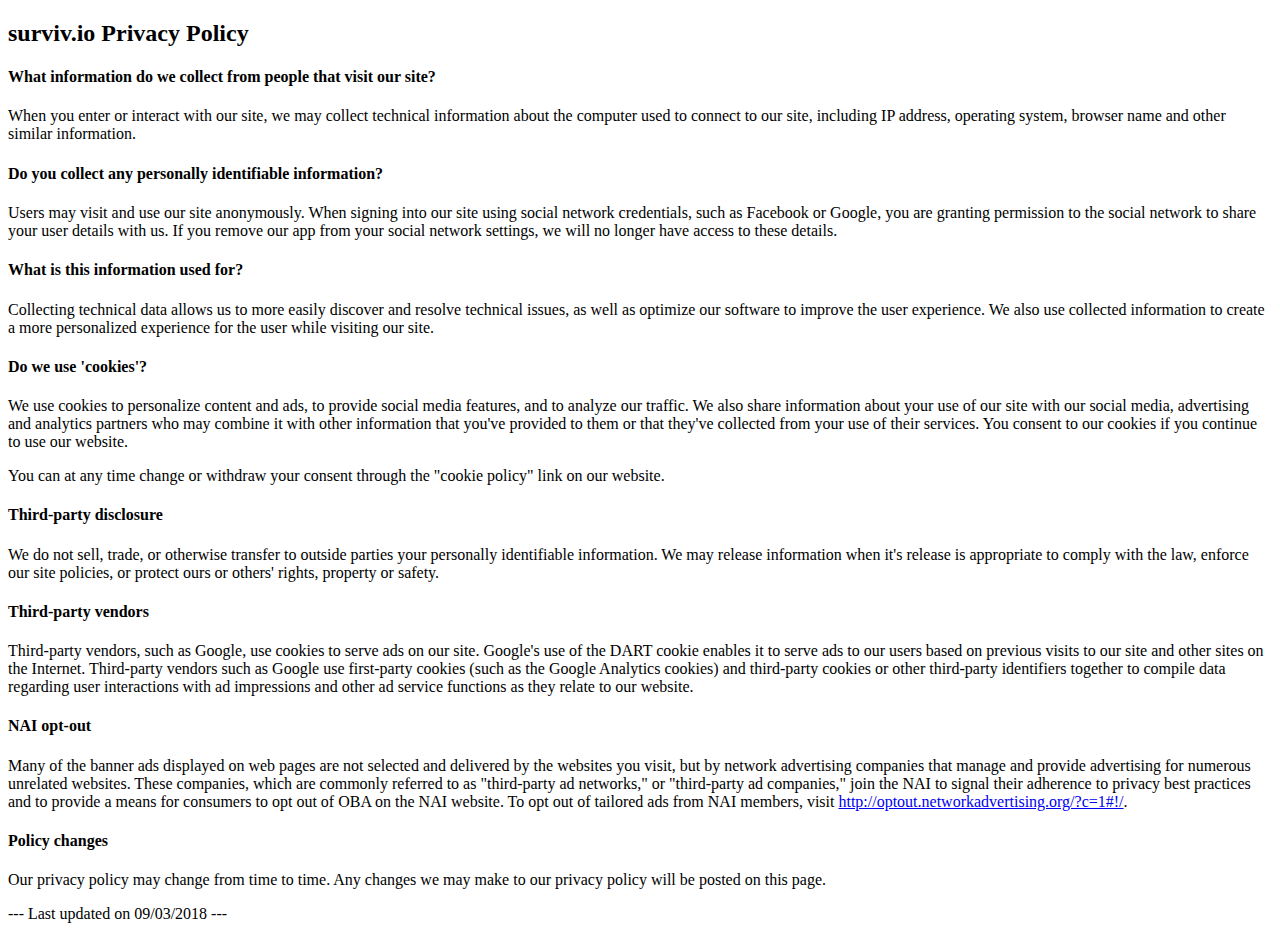
<file: privacy.html>
<!doctype html>
<html lang='en'>
<html>

<!-- Mirrored from parmainitiative.com/privacy.html by HTTrack Website Copier/3.x [XR&CO'2014], Mon, 04 Mar 2019 07:51:16 GMT -->
<head>
<title>surviv.io Privacy Policy</title>
</head>
<body>
<p><h2>surviv.io Privacy Policy</h2></p>

<p><h4>What information do we collect from people that visit our site?</h4></p>

<p>When you enter or interact with our site, we may collect technical information about the computer used to connect to our site, including IP address, operating system, browser name and other similar information.

<p><h4>Do you collect any personally identifiable information?</h4></p>

<p>Users may visit and use our site anonymously. When signing into our site using social network credentials, such as Facebook or Google, you are granting permission to the social network to share your user details with us. If you remove our app from your social network settings, we will no longer have access to these details.</p>

<p><h4>What is this information used for?</h4></p>

<p>Collecting technical data allows us to more easily discover and resolve technical issues, as well as optimize our software to improve the user experience. We also use collected information to create a more personalized experience for the user while visiting our site.</p>

<p><h4>Do we use 'cookies'?</h4></p>

<p>We use cookies to personalize content and ads, to provide social media features, and to analyze our traffic. We also share information about your use of our site with our social media, advertising and analytics partners who may combine it with other information that you've provided to them or that they've collected from your use of their services. You consent to our cookies if you continue to use our website.</p>

<p>You can at any time change or withdraw your consent through the "cookie policy" link on our website.</p>

<p><h4>Third-party disclosure</h4></p>

<p>We do not sell, trade, or otherwise transfer to outside parties your personally identifiable information. We may release information when it's release is appropriate to comply with the law, enforce our site policies, or protect ours or others' rights, property or safety.</p>

<p><h4>Third-party vendors</h4></p>

<p>Third-party vendors, such as Google, use cookies to serve ads on our site. Google's use of the DART cookie enables it to serve ads to our users based on previous visits to our site and other sites on the Internet. Third-party vendors such as Google use first-party cookies (such as the Google Analytics cookies) and third-party cookies or other third-party identifiers together to compile data regarding user interactions with ad impressions and other ad service functions as they relate to our website.</p>

<p><h4>NAI opt-out</h4></p>

<p>Many of the banner ads displayed on web pages are not selected and delivered by the websites you visit, but by network advertising companies that manage and provide advertising for numerous unrelated websites. These companies, which are commonly referred to as "third-party ad networks," or "third-party ad companies," join the NAI to signal their adherence to privacy best practices and to provide a means for consumers to opt out of OBA on the NAI website. To opt out of tailored ads from NAI members, visit <a target='_blank' href='http://optout.networkadvertising.org/?c=1#!/'>http://optout.networkadvertising.org/?c=1#!/</a>.</p>

<p><h4>Policy changes</h4></p>

<p>Our privacy policy may change from time to time. Any changes we may make to our privacy policy will be posted on this page.</p>

<p>--- Last updated on 09/03/2018 ---</p>
</body>

<!-- Mirrored from parmainitiative.com/privacy.html by HTTrack Website Copier/3.x [XR&CO'2014], Mon, 04 Mar 2019 07:51:16 GMT -->
</html>
</file>
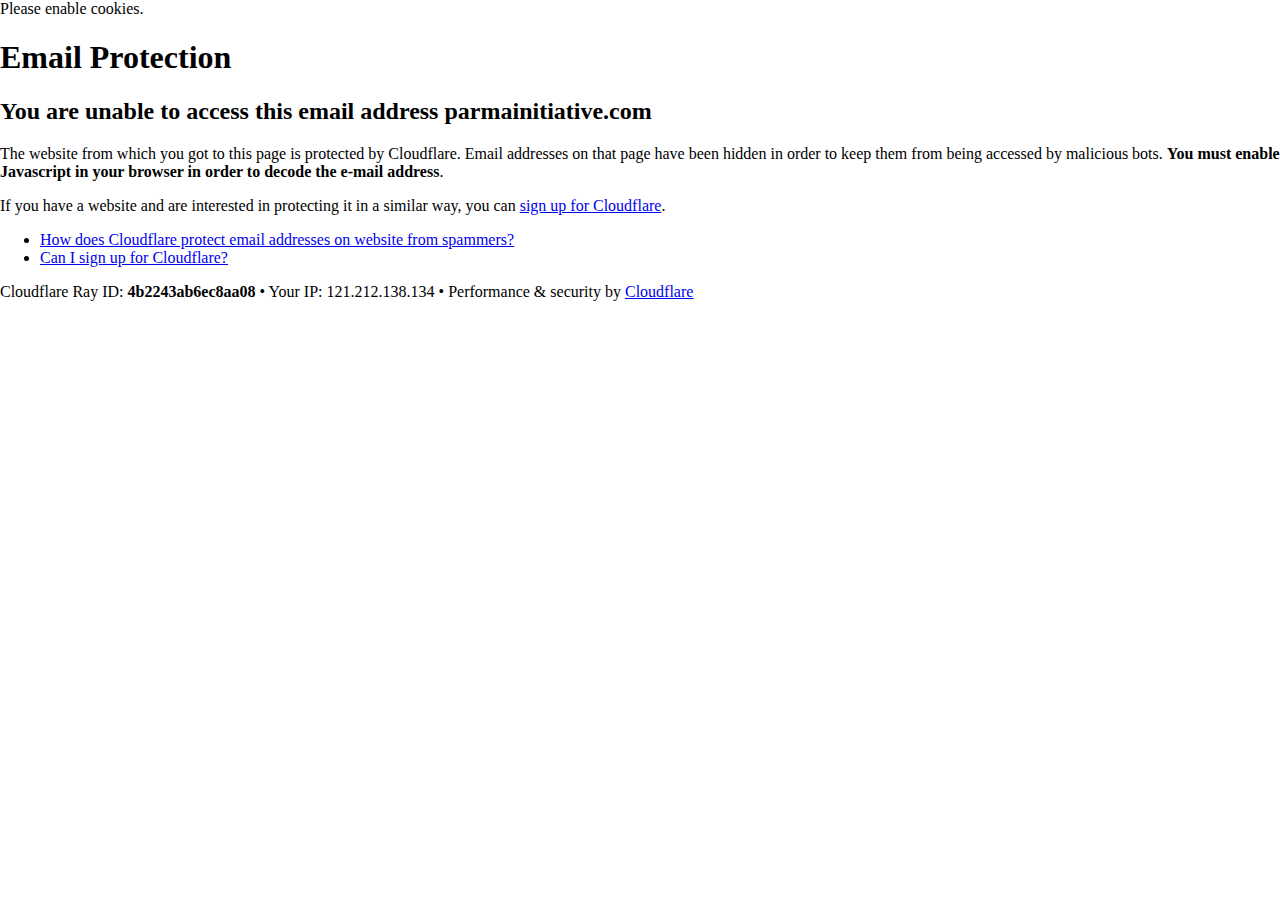
<file: cdn-cgi/l/email-protection.html>
<!DOCTYPE html>
<!--[if lt IE 7]> <html class="no-js ie6 oldie" lang="en-US"> <![endif]-->
<!--[if IE 7]>    <html class="no-js ie7 oldie" lang="en-US"> <![endif]-->
<!--[if IE 8]>    <html class="no-js ie8 oldie" lang="en-US"> <![endif]-->
<!--[if gt IE 8]><!--> <html class="no-js" lang="en-US"> <!--<![endif]-->

<!-- Mirrored from parmainitiative.com/cdn-cgi/l/email-protection by HTTrack Website Copier/3.x [XR&CO'2014], Mon, 04 Mar 2019 07:51:32 GMT -->
<!-- Added by HTTrack --><meta http-equiv="content-type" content="text/html;charset=UTF-8" /><!-- /Added by HTTrack -->
<head>
<title>Email Protection | Cloudflare</title>
<meta charset="UTF-8" />
<meta http-equiv="Content-Type" content="text/html; charset=UTF-8" />
<meta http-equiv="X-UA-Compatible" content="IE=Edge,chrome=1" />
<meta name="robots" content="noindex, nofollow" />
<meta name="viewport" content="width=device-width,initial-scale=1,maximum-scale=1" />
<link rel="stylesheet" id="cf_styles-css" href="https://parmainitiative.com/cdn-cgi/styles/cf.errors.css" type="text/css" media="screen,projection" />
<!--[if lt IE 9]><link rel="stylesheet" id='cf_styles-ie-css' href="/cdn-cgi/styles/cf.errors.ie.css" type="text/css" media="screen,projection" /><![endif]-->
<style type="text/css">body{margin:0;padding:0}</style>


<!--[if gte IE 10]><!--><script type="text/javascript" src="https://parmainitiative.com/cdn-cgi/scripts/zepto.min.js"></script><!--<![endif]-->
<!--[if gte IE 10]><!--><script type="text/javascript" src="https://parmainitiative.com/cdn-cgi/scripts/cf.common.js"></script><!--<![endif]-->



</head>
<body>
  <div id="cf-wrapper">
    <div class="cf-alert cf-alert-error cf-cookie-error" id="cookie-alert" data-translate="enable_cookies">Please enable cookies.</div>
    <div id="cf-error-details" class="cf-error-details-wrapper">
      <div class="cf-wrapper cf-header cf-error-overview">
        <h1 data-translate="block_headline">Email Protection</h1>
        <h2 class="cf-subheadline"><span data-translate="unable_to_access">You are unable to access this email address</span> parmainitiative.com</h2>
      </div><!-- /.header -->

      <div class="cf-section cf-wrapper">
        <div class="cf-columns two">
          <div class="cf-column">
            <p>The website from which you got to this page is protected by Cloudflare. Email addresses on that page have been hidden in order to keep them from being accessed by malicious bots. <strong>You must enable Javascript in your browser in order to decode the e-mail address</strong>.</p>
            <p>If you have a website and are interested in protecting it in a similar way, you can <a href="https://www.cloudflare.com/sign-up?utm_source=email_protection">sign up for Cloudflare</a>.</p>
          </div>

          <div class="cf-column">
            <div class="grid_4">
              <div class="rail">
                  <div class="panel">
                      <ul class="nobullets">
                        <li><a class="modal-link-faq" href="https://support.cloudflare.com/hc/en-us/articles/200170016-What-is-Email-Address-Obfuscation-">How does Cloudflare protect email addresses on website from spammers?</a></li>
                        <li><a class="modal-link-faq" href="https://support.cloudflare.com/hc/en-us/categories/200275218-Getting-Started">Can I sign up for Cloudflare?</a></li>
                    </ul>
                </div>
              </div>
            </div>
          </div>
        </div>
      </div><!-- /.section -->

      <div class="cf-error-footer cf-wrapper">
  <p>
    <span class="cf-footer-item">Cloudflare Ray ID: <strong>4b2243ab6ec8aa08</strong></span>
    <span class="cf-footer-separator">&bull;</span>
    <span class="cf-footer-item"><span>Your IP</span>: 121.212.138.134</span>
    <span class="cf-footer-separator">&bull;</span>
    <span class="cf-footer-item"><span>Performance &amp; security by</span> <a href="https://www.cloudflare.com/5xx-error-landing?utm_source=error_footer" id="brand_link" target="_blank">Cloudflare</a></span>
    
  </p>
</div><!-- /.error-footer -->


    </div><!-- /#cf-error-details -->
  </div><!-- /#cf-wrapper -->

  <script type="text/javascript">
  window._cf_translation = {};
  
  
</script>

</body>

<!-- Mirrored from parmainitiative.com/cdn-cgi/l/email-protection by HTTrack Website Copier/3.x [XR&CO'2014], Mon, 04 Mar 2019 07:51:32 GMT -->
</html>
</file>
